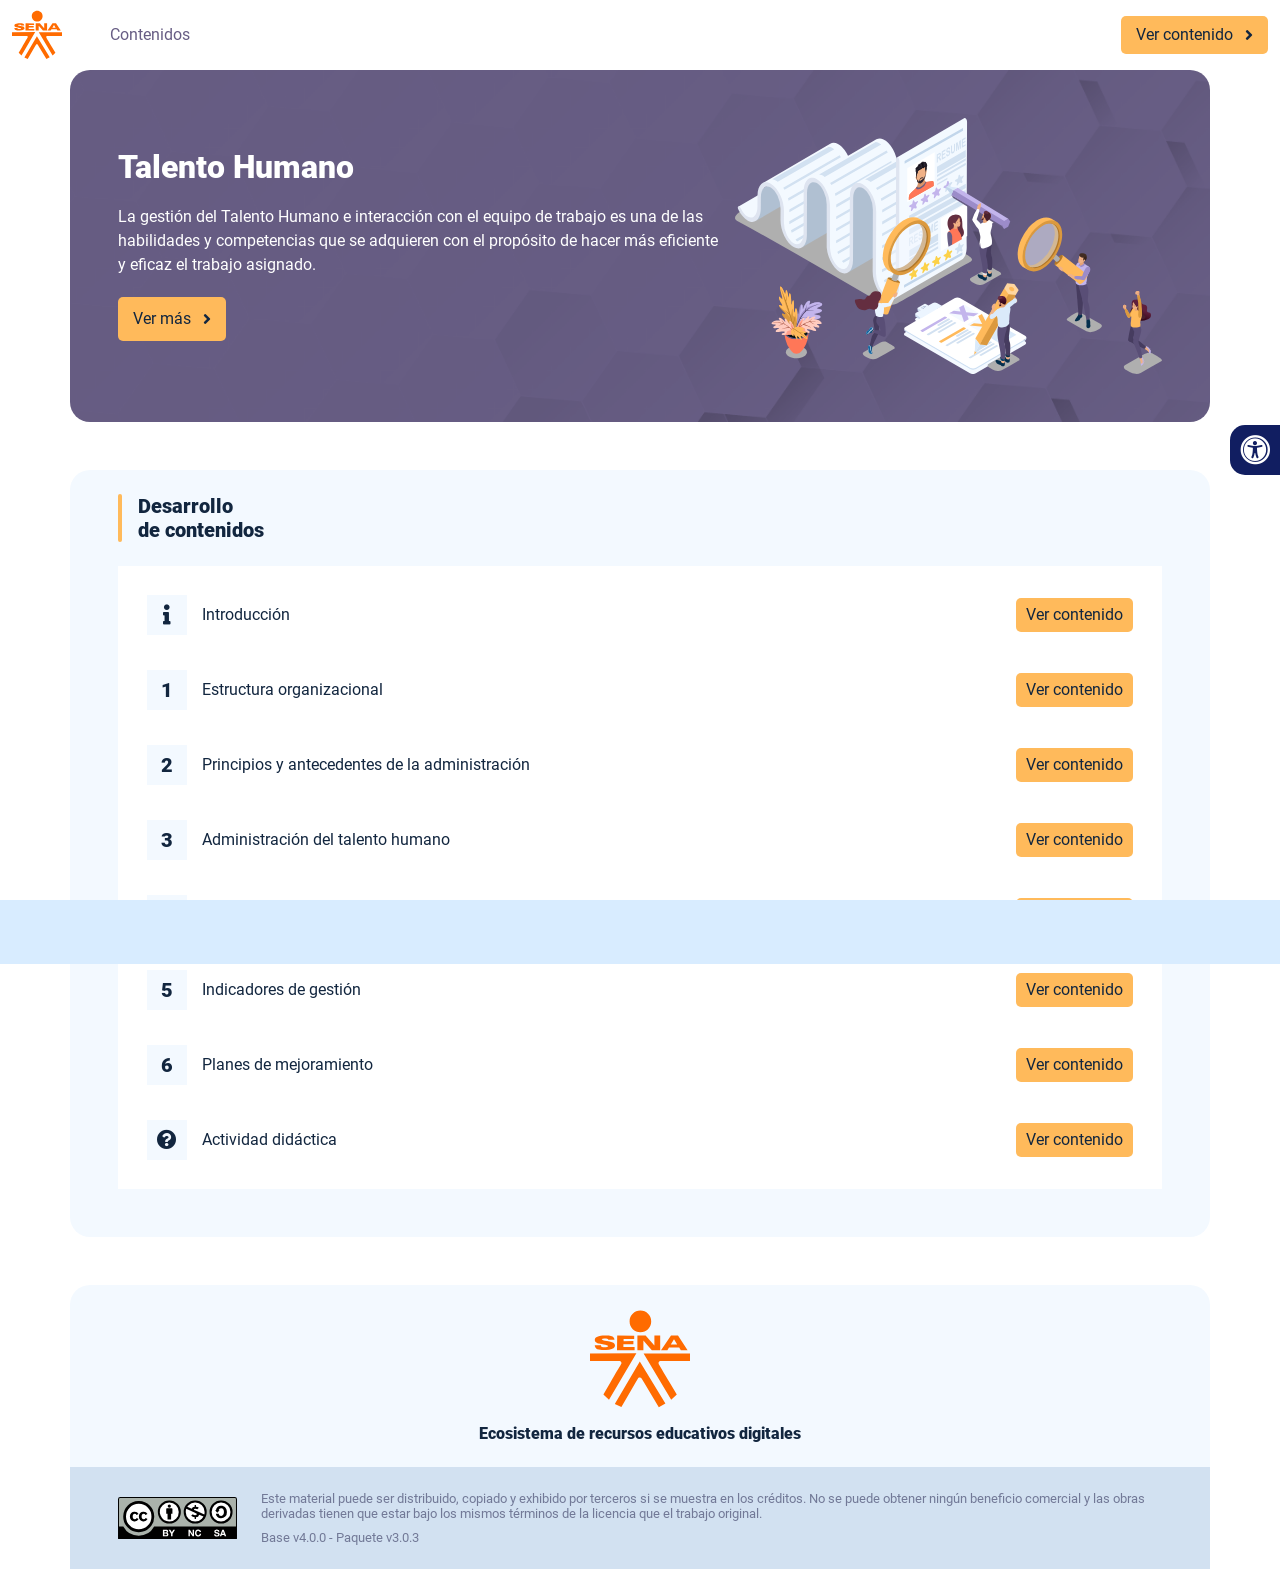
<file: index.html>
<!DOCTYPE html><html lang=""><head><meta charset="utf-8"><meta http-equiv="X-UA-Compatible" content="IE=edge"><meta name="viewport" content="width=device-width,initial-scale=1"><link rel="icon" href="favicon.ico"><title>Talento Humano</title><link href="css/chunk-04b93936.2cd5135e.css" rel="prefetch"><link href="css/chunk-16015154.d035a47c.css" rel="prefetch"><link href="css/chunk-17977988.d035a47c.css" rel="prefetch"><link href="css/chunk-3145fe0f.d035a47c.css" rel="prefetch"><link href="css/chunk-328f70dd.d035a47c.css" rel="prefetch"><link href="css/chunk-3807499c.d035a47c.css" rel="prefetch"><link href="css/chunk-3c94cd2f.1dbe8d4a.css" rel="prefetch"><link href="css/chunk-3dc647fd.d035a47c.css" rel="prefetch"><link href="css/chunk-515a8379.111eb51a.css" rel="prefetch"><link href="css/chunk-59974754.db8e9a38.css" rel="prefetch"><link href="css/chunk-766a929b.a02260d3.css" rel="prefetch"><link href="css/chunk-839300a6.b67dc245.css" rel="prefetch"><link href="css/comple.6b359691.css" rel="prefetch"><link href="css/creditos.8522b9d9.css" rel="prefetch"><link href="css/glosario.66d9a8be.css" rel="prefetch"><link href="css/intro.93817f03.css" rel="prefetch"><link href="css/referencias.b6f8ecd8.css" rel="prefetch"><link href="css/tema2.65603e98.css" rel="prefetch"><link href="css/tema6.bf020bdc.css" rel="prefetch"><link href="js/actividad.502898fe.js" rel="prefetch"><link href="js/chunk-0206bfa0.45d77c83.js" rel="prefetch"><link href="js/chunk-04b93936.073ea4c8.js" rel="prefetch"><link href="js/chunk-13a6037e.26a8dae3.js" rel="prefetch"><link href="js/chunk-16015154.8f5bb7aa.js" rel="prefetch"><link href="js/chunk-17977988.2d460c2e.js" rel="prefetch"><link href="js/chunk-2c06842c.d844c587.js" rel="prefetch"><link href="js/chunk-2d208d90.7dd288bd.js" rel="prefetch"><link href="js/chunk-2d21d0e2.a0e58d3e.js" rel="prefetch"><link href="js/chunk-2d22c123.204a5813.js" rel="prefetch"><link href="js/chunk-2e80bb9a.97707fc3.js" rel="prefetch"><link href="js/chunk-3145fe0f.53d91b11.js" rel="prefetch"><link href="js/chunk-328f70dd.44e71afc.js" rel="prefetch"><link href="js/chunk-3807499c.50a5e444.js" rel="prefetch"><link href="js/chunk-3c94cd2f.aa1cd330.js" rel="prefetch"><link href="js/chunk-3dc647fd.6fe9c741.js" rel="prefetch"><link href="js/chunk-4cdd78c0.5b93f5ce.js" rel="prefetch"><link href="js/chunk-515a8379.0a03142c.js" rel="prefetch"><link href="js/chunk-53ccb27e.b724415b.js" rel="prefetch"><link href="js/chunk-59974754.8f535e63.js" rel="prefetch"><link href="js/chunk-766a929b.01aafb0e.js" rel="prefetch"><link href="js/chunk-839300a6.21faf5ea.js" rel="prefetch"><link href="js/chunk-c796899c.6bc9b913.js" rel="prefetch"><link href="js/comple.c67cca37.js" rel="prefetch"><link href="js/creditos.0f490281.js" rel="prefetch"><link href="js/glosario.94de8a3e.js" rel="prefetch"><link href="js/intro.58e7d0bb.js" rel="prefetch"><link href="js/referencias.87aad744.js" rel="prefetch"><link href="js/tema1.bc603b5c.js" rel="prefetch"><link href="js/tema2.c19d771f.js" rel="prefetch"><link href="js/tema3.8ae592d7.js" rel="prefetch"><link href="js/tema4.dafd5c24.js" rel="prefetch"><link href="js/tema5.ed3b9215.js" rel="prefetch"><link href="js/tema6.0b6c7964.js" rel="prefetch"><link href="css/app.de6fed54.css" rel="preload" as="style"><link href="css/chunk-vendors.4d2a36a0.css" rel="preload" as="style"><link href="js/app.b8067ed7.js" rel="preload" as="script"><link href="js/chunk-vendors.3e8ecf60.js" rel="preload" as="script"><link href="css/chunk-vendors.4d2a36a0.css" rel="stylesheet"><link href="css/app.de6fed54.css" rel="stylesheet"></head><body><noscript><strong>We're sorry but Talento Humano doesn't work properly without JavaScript enabled. Please enable it to continue.</strong></noscript><div id="app"></div><script src="js/chunk-vendors.3e8ecf60.js"></script><script src="js/app.b8067ed7.js"></script></body></html>
</file>
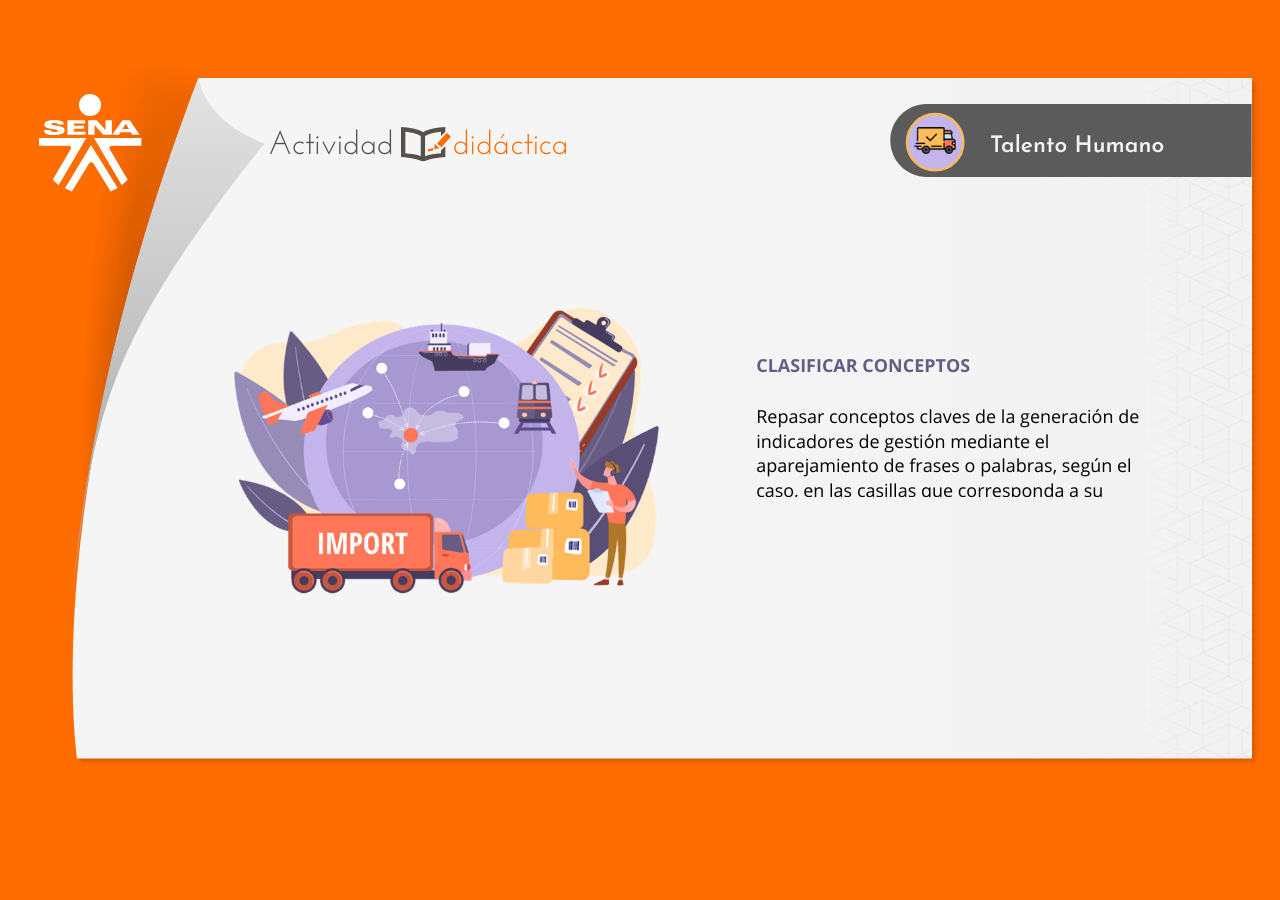
<file: actividades/actividad.html>
<!DOCTYPE html>
<html lang="es">
<head>
  <meta charset="utf-8">
  <!-- Creado con Storyline 360 - http://www.articulate.com  -->
  <!-- version: 3.53.25436.0 -->
  <title>SENA - Actividad did&#225;ctica</title>
  <meta http-equiv="x-ua-compatible" content="IE=edge" />
  <meta name="viewport" content="width=device-width, initial-scale=1.0, user-scalable=no, shrink-to-fit=no, minimal-ui" />
  <meta name="apple-mobile-web-app-capable" content="yes" />
  <style>
    html, body { height: 100%; padding: 0; margin: 0 }
    #app { height: 100%; width: 100%; }
  </style>
  
  <script>window.THREE = { };</script>
</head>
<body style="background: #FF6C00" class="cs-HTML theme-classic">
  <!-- 360 -->
  <script>!function(e){function n(e,i){return e.test(i)}function i(e){var i=e||navigator.userAgent,o=i.split("[FBAN");if(void 0!==o[1]&&(i=o[0]),this.apple={phone:n(t,i),ipod:n(d,i),tablet:!n(t,i)&&n(s,i),device:n(t,i)||n(d,i)||n(s,i)},this.amazon={phone:n(h,i),tablet:!n(h,i)&&n(a,i),device:n(h,i)||n(a,i)},this.android={phone:n(h,i)||n(b,i),tablet:!n(h,i)&&!n(b,i)&&(n(a,i)||n(r,i)),device:n(h,i)||n(a,i)||n(b,i)||n(r,i)},this.windows={phone:n(l,i),tablet:n(p,i),device:n(l,i)||n(p,i)},this.other={blackberry:n(f,i),blackberry10:n(u,i),opera:n(c,i),firefox:n(A,i),chrome:n(w,i),device:n(f,i)||n(u,i)||n(c,i)||n(A,i)||n(w,i)},this.seven_inch=n(v,i),this.any=this.apple.device||this.android.device||this.windows.device||this.other.device||this.seven_inch,this.phone=this.apple.phone||this.android.phone||this.windows.phone,this.tablet=this.apple.tablet||this.android.tablet||this.windows.tablet,"undefined"==typeof window)return this}function o(){var e=new i;return e.Class=i,e}var t=/iPhone/i,d=/iPod/i,s=/iPad/i,b=/(?=.*\bAndroid\b)(?=.*\bMobile\b)/i,r=/Android/i,h=/(?=.*\bAndroid\b)(?=.*\bSD4930UR\b)/i,a=/(?=.*\bAndroid\b)(?=.*\b(?:KFOT|KFTT|KFJWI|KFJWA|KFSOWI|KFTHWI|KFTHWA|KFAPWI|KFAPWA|KFARWI|KFASWI|KFSAWI|KFSAWA)\b)/i,l=/IEMobile/i,p=/(?=.*\bWindows\b)(?=.*\bARM\b)/i,f=/BlackBerry/i,u=/BB10/i,c=/Opera Mini/i,w=/(CriOS|Chrome)(?=.*\bMobile\b)/i,A=/(?=.*\bFirefox\b)(?=.*\bMobile\b)/i,v=new RegExp("(?:Nexus 7|BNTV250|Kindle Fire|Silk|GT-P1000)","i");"undefined"!=typeof module&&module.exports&&"undefined"==typeof window?module.exports=i:"undefined"!=typeof module&&module.exports&&"undefined"!=typeof window?module.exports=o():"function"==typeof define&&define.amd?define("isMobile",[],e.isMobile=o()):e.isMobile=o()}(this);
    window.isMobile.apple.tablet = window.isMobile.apple.tablet ||
      (navigator.platform === 'MacIntel' && navigator.maxTouchPoints > 1);
    window.isMobile.apple.device = window.isMobile.apple.device || window.isMobile.apple.tablet;
    window.isMobile.tablet = window.isMobile.tablet || window.isMobile.apple.tablet;
    window.isMobile.any = window.isMobile.any || window.isMobile.apple.tablet;
  </script>

  <div id="focus-sink" tabIndex="-1"></div>

  <div id="preso"></div>
  <script>
    window.DS = {};
    window.globals = {
      DATA_PATH_BASE: '',
      HAS_FRAME: true,
      HAS_SLIDE: true,

      lmsPresent: false,
      tinCanPresent: false,
      cmi5Present: false,
      aoSupport: false,
      scale: 'show all',
      captureRc: false,
      browserSize: 'optimal',
      bgColor: '#FF6C00',
      features: 'MultipleQuizTracking',
      themeName: 'classic',
      preloaderColor: '#FFFFFF',
      suppressAnalytics: false,
      productChannel: 'stable',
      publishSource: 'storyline',
      aid: 'aid|339d165a-83f3-4019-8c9a-89a78d960021',
      cid: '28583f83-1ed9-4bf5-aa18-79efb63ef874',
      playerVersion: '3.53.25436.0',
      maxIosVideoElements: 5,

      
      parseParams: function(qs) {
        if (window.globals.parsedParams != null) {
          return window.globals.parsedParams;
        }
        qs = (qs || window.location.search.substr(1)).split('+').join(' ');
        var params = {},
            tokens,
            re = /[?&]?([^=]+)=([^&]*)/g;

        while (tokens = re.exec(qs)) {
          params[decodeURIComponent(tokens[1]).trim()] =
            decodeURIComponent(tokens[2]).trim();
        }
        window.globals.parsedParams = params;
        return params;
      }

    };

    (function() {

      var classTypes = [ 'desktop', 'mobile', 'phone', 'tablet' ];

      var addDeviceClasses = function(prefix, testObj) {
        var curr, i;
        for (i = 0; i < classTypes.length; i++) {
          curr = classTypes[i];
          if (testObj[curr]) {
            document.body.classList.add(prefix + curr);
          }
        }
      };

      var params = window.globals.parseParams(),
          isDevicePreview = params.devicepreview === '1',
          isPhoneOverride = params.deviceType === 'phone' || (isDevicePreview && params.phone == '1'),
          isTabletOverride = (params.deviceType === 'tablet' || isDevicePreview) && !isPhoneOverride,
          isMobileOverride = isPhoneOverride || isTabletOverride;

      var deviceView = {
        desktop: !window.isMobile.any && !isMobileOverride,
        mobile: window.isMobile.any || isMobileOverride,
        phone: isPhoneOverride || (window.isMobile.phone && !isTabletOverride),
        tablet: isTabletOverride || window.isMobile.tablet
      };

      window.globals.deviceView = deviceView;
      window.isMobile.desktop = !window.isMobile.any;
      window.isMobile.mobile = window.isMobile.any;

      addDeviceClasses('view-', deviceView);

    })();
  </script>
  
  <script src='story_content/user.js' type=text/javascript></script>
  <div class="slide-loader"></div>

  <script type="text/javascript">
    if (window.globals.deviceView.isMobile) { var doc = document, loader = doc.body.querySelector('.slide-loader'); [ 1, 2, 3 ].forEach(function(n) { var d = doc.createElement('div'); d.style.backgroundColor = window.globals.preloaderColor; d.classList.add('mobile-loader-dot'); d.classList.add('dot' + n); loader.appendChild(d); }); }
  </script>

  <div class="mobile-load-title-overlay" style="display: none">
    <div class="mobile-load-title">SENA - Actividad did&#225;ctica</div>
  </div>

  <div class="mobile-chrome-warning"></div>

  <script>
    
    if (window.autoSpider && window.vInterfaceObject) {
      document.querySelector('.mobile-load-title-overlay').style.display = 'none';
    }
  </script>

  

  <link rel="stylesheet" href="html5/data/css/output.min.css" data-noprefix />
</body>
<script src="html5/lib/scripts/bootstrapper.min.js"></script>
</html>
</file>
<file: css/chunk-04b93936.2cd5135e.css>
.separador-container[data-v-57d89f08]{padding:45px 0}.separador[data-v-57d89f08]{height:20px;overflow:hidden;position:relative}.separador[data-v-57d89f08]:after{content:"";position:absolute;top:0;left:50%;display:block;background-color:#ccc;width:40%;height:15px;filter:blur(5px);transform:translate(-50%,-50%);border-radius:50%}
</file>
<file: css/chunk-16015154.d035a47c.css>
.horizontal-scroll__wrapper[data-v-697fa289]{overflow:hidden}.horizontal-scroll[data-v-697fa289]{display:flex;width:100%;transition:transform .5s ease-in-out;align-items:center}.horizontal-scroll--item-fw[data-v-697fa289]>div{flex-grow:0;flex-shrink:0;width:100%;margin:0!important}
</file>
<file: css/chunk-17977988.d035a47c.css>
.horizontal-scroll__wrapper[data-v-697fa289]{overflow:hidden}.horizontal-scroll[data-v-697fa289]{display:flex;width:100%;transition:transform .5s ease-in-out;align-items:center}.horizontal-scroll--item-fw[data-v-697fa289]>div{flex-grow:0;flex-shrink:0;width:100%;margin:0!important}
</file>
<file: css/chunk-3145fe0f.d035a47c.css>
.horizontal-scroll__wrapper[data-v-697fa289]{overflow:hidden}.horizontal-scroll[data-v-697fa289]{display:flex;width:100%;transition:transform .5s ease-in-out;align-items:center}.horizontal-scroll--item-fw[data-v-697fa289]>div{flex-grow:0;flex-shrink:0;width:100%;margin:0!important}
</file>
<file: css/chunk-328f70dd.d035a47c.css>
.horizontal-scroll__wrapper[data-v-697fa289]{overflow:hidden}.horizontal-scroll[data-v-697fa289]{display:flex;width:100%;transition:transform .5s ease-in-out;align-items:center}.horizontal-scroll--item-fw[data-v-697fa289]>div{flex-grow:0;flex-shrink:0;width:100%;margin:0!important}
</file>
<file: css/chunk-3807499c.d035a47c.css>
.horizontal-scroll__wrapper[data-v-697fa289]{overflow:hidden}.horizontal-scroll[data-v-697fa289]{display:flex;width:100%;transition:transform .5s ease-in-out;align-items:center}.horizontal-scroll--item-fw[data-v-697fa289]>div{flex-grow:0;flex-shrink:0;width:100%;margin:0!important}
</file>
<file: css/chunk-3c94cd2f.1dbe8d4a.css>
.header[data-v-ac5b7bd6]{position:sticky;top:0;padding-top:10px;padding-bottom:10px;background-color:#fff;z-index:10010;line-height:1.1em}.header__logo[data-v-ac5b7bd6]{width:50px}@media (max-width:576px){.header__componente-formativo[data-v-ac5b7bd6]{font-size:.8em}}.header__menu[data-v-ac5b7bd6]{cursor:pointer}.header__menu span[data-v-ac5b7bd6]{font-size:.7em;display:block;line-height:1em;text-align:center;color:#111e61}.header__menu__btn[data-v-ac5b7bd6]{width:30px;height:30px;position:relative;margin-bottom:4px}.header__menu__btn .line-1[data-v-ac5b7bd6],.header__menu__btn .line-2[data-v-ac5b7bd6],.header__menu__btn .line-3[data-v-ac5b7bd6]{height:4px;width:30px;background-color:#111e61;transform-origin:center center;position:absolute;left:0;border-radius:2px}.header__menu__btn .line-1[data-v-ac5b7bd6]{top:4px;-webkit-animation:line-1-inactive-data-v-ac5b7bd6 .5s ease-in-out forwards;animation:line-1-inactive-data-v-ac5b7bd6 .5s ease-in-out forwards}.header__menu__btn .line-2[data-v-ac5b7bd6]{top:13px;-webkit-animation:line-2-inactive-data-v-ac5b7bd6 .5s ease-in-out forwards;animation:line-2-inactive-data-v-ac5b7bd6 .5s ease-in-out forwards}.header__menu__btn .line-3[data-v-ac5b7bd6]{top:22px;-webkit-animation:line-3-inactive-data-v-ac5b7bd6 .5s ease-in-out forwards;animation:line-3-inactive-data-v-ac5b7bd6 .5s ease-in-out forwards}.header__menu__btn[data-v-ac5b7bd6]:hover{cursor:pointer}.header__menu__btn--open .line-1[data-v-ac5b7bd6]{-webkit-animation:line-1-active-data-v-ac5b7bd6 .5s ease-in-out forwards;animation:line-1-active-data-v-ac5b7bd6 .5s ease-in-out forwards}.header__menu__btn--open .line-2[data-v-ac5b7bd6]{-webkit-animation:line-2-active-data-v-ac5b7bd6 .5s ease-in-out forwards;animation:line-2-active-data-v-ac5b7bd6 .5s ease-in-out forwards}.header__menu__btn--open .line-3[data-v-ac5b7bd6]{-webkit-animation:line-3-active-data-v-ac5b7bd6 .5s ease-in-out forwards;animation:line-3-active-data-v-ac5b7bd6 .5s ease-in-out forwards}@-webkit-keyframes line-1-active-data-v-ac5b7bd6{0%{transform:translate(0) rotate(0)}50%{transform:translateY(9px) rotate(0)}to{transform:translateY(9px) rotate(45deg)}}@keyframes line-1-active-data-v-ac5b7bd6{0%{transform:translate(0) rotate(0)}50%{transform:translateY(9px) rotate(0)}to{transform:translateY(9px) rotate(45deg)}}@-webkit-keyframes line-2-active-data-v-ac5b7bd6{0%{transform:scale(1)}to{transform:scale(0)}}@keyframes line-2-active-data-v-ac5b7bd6{0%{transform:scale(1)}to{transform:scale(0)}}@-webkit-keyframes line-3-active-data-v-ac5b7bd6{0%{transform:translate(0) rotate(0)}50%{transform:translateY(-9px) rotate(0)}to{transform:translateY(-9px) rotate(-45deg)}}@keyframes line-3-active-data-v-ac5b7bd6{0%{transform:translate(0) rotate(0)}50%{transform:translateY(-9px) rotate(0)}to{transform:translateY(-9px) rotate(-45deg)}}@-webkit-keyframes line-1-inactive-data-v-ac5b7bd6{0%{transform:translateY(9px) rotate(45deg)}50%{transform:translateY(9px) rotate(0)}to{transform:translate(0) rotate(0)}}@keyframes line-1-inactive-data-v-ac5b7bd6{0%{transform:translateY(9px) rotate(45deg)}50%{transform:translateY(9px) rotate(0)}to{transform:translate(0) rotate(0)}}@-webkit-keyframes line-2-inactive-data-v-ac5b7bd6{0%{transform:scale(0)}to{transform:scale(1)}}@keyframes line-2-inactive-data-v-ac5b7bd6{0%{transform:scale(0)}to{transform:scale(1)}}@-webkit-keyframes line-3-inactive-data-v-ac5b7bd6{0%{transform:translateY(-9px) rotate(-45deg)}50%{transform:translateY(-9px) rotate(0)}to{transform:translate(0) rotate(0)}}@keyframes line-3-inactive-data-v-ac5b7bd6{0%{transform:translateY(-9px) rotate(-45deg)}50%{transform:translateY(-9px) rotate(0)}to{transform:translate(0) rotate(0)}}
</file>
<file: css/chunk-3dc647fd.d035a47c.css>
.horizontal-scroll__wrapper[data-v-697fa289]{overflow:hidden}.horizontal-scroll[data-v-697fa289]{display:flex;width:100%;transition:transform .5s ease-in-out;align-items:center}.horizontal-scroll--item-fw[data-v-697fa289]>div{flex-grow:0;flex-shrink:0;width:100%;margin:0!important}
</file>
<file: css/chunk-515a8379.111eb51a.css>
.banner-interno{position:relative}.banner-interno__fondo{position:absolute;top:0;bottom:-50px;left:0;right:0;background-color:#675d84;background-size:cover;background-position:50%}.banner-interno__titulo{display:flex;align-items:center}.banner-interno__titulo__icono{display:block;width:32px;height:32px;border-radius:50%;background-color:#fff;position:relative}.banner-interno__titulo__icono i{color:#675d84;position:absolute;left:50%;top:50%;transform:translate(-50%,-50%)}.banner-interno__titulo h1,.banner-interno__titulo h2,.banner-interno__titulo h3,.banner-interno__titulo h4,.banner-interno__titulo h5,.banner-interno__titulo h6{color:#fff;line-height:1.1em}
</file>
<file: css/chunk-59974754.db8e9a38.css>
.aside-menu{position:sticky;top:70px;flex:0 0 0;width:0;min-height:calc(100vh - 70px);max-height:calc(100vh - 70px);background-color:#f3f9ff;transition:flex .5s ease-in-out,width .5s ease-in-out;overflow-x:hidden;z-index:100001}.aside-menu a{color:#111e61}.aside-menu--open{flex:0 0 300px;width:300px}.aside-menu__content{width:300px;display:flex;flex-direction:column;justify-content:space-between;min-height:calc(100vh - 70px);max-height:calc(100vh - 70px);border-right:1px solid #d8ecff}@media (max-height:800px){.aside-menu__content{min-height:800px;max-height:800px;overflow-y:auto}}.aside-menu__header{padding:10px;text-align:center;background-color:#d8ecff}.aside-menu__header h4{margin:0}.aside-menu__menu{overflow-y:auto;flex-grow:1;list-style:none;padding-left:0;margin-bottom:0}.aside-menu__menu__item--active .aside-menu__menu__item__lnk,.aside-menu__menu__item--active .aside-menu__sec-menu__item__lnk{background-color:#d8ecff;font-weight:700}.aside-menu__menu__item--sub-menu:hover,.aside-menu__menu__item:hover,.aside-menu__sec-menu__item:hover{background-color:#d8ecff}.aside-menu__menu__item--sub-menu{padding-left:10px}.aside-menu__menu__item--sub-menu--active .aside-menu__menu__item__lnk,.aside-menu__menu__item--sub-menu--active .aside-menu__sec-menu__item__lnk{background-color:#d8ecff;font-weight:700;position:relative}.aside-menu__menu__item--sub-menu--active .aside-menu__menu__item__lnk:before,.aside-menu__menu__item--sub-menu--active .aside-menu__sec-menu__item__lnk:before{content:"";display:block;position:absolute;left:0;bottom:0;top:0;width:4px;border-radius:2px;background-color:#ffba5b}.aside-menu__menu__item__lnk,.aside-menu__sec-menu__item__lnk{display:flex;align-items:center;padding:10px 15px;line-height:1.1em}.aside-menu__menu__item__lnk i,.aside-menu__menu__item__lnk span,.aside-menu__sec-menu__item__lnk i,.aside-menu__sec-menu__item__lnk span{margin-right:10px}.aside-menu__menu__item__lnk i:last-child,.aside-menu__menu__item__lnk span:last-child,.aside-menu__sec-menu__item__lnk i:last-child,.aside-menu__sec-menu__item__lnk span:last-child{margin-right:0}.aside-menu__sec-menu{background-color:#d8ecff;padding:10px 0;flex-shrink:0;margin-bottom:0}.aside-menu__sec-menu__item{padding:10px 15px}.aside-menu__sec-menu__item__lnk{padding:0;border-radius:1em}.aside-menu__sec-menu__item__lnk i{display:block;width:2em;height:2em;padding:.5em 0;text-align:center;background-color:#fff;border-radius:50%}.aside-menu__sec-menu__item__lnk:hover{background-color:#fff}@media (max-width:992px){.aside-menu{position:fixed;top:70px}}@media (max-width:576px){.aside-menu__sec-menu{padding-bottom:110px}}
</file>
<file: css/chunk-766a929b.a02260d3.css>
.barra-avance{display:flex;align-items:center;justify-content:space-between;position:fixed;bottom:0;left:0;width:100%;padding:10px;background-color:#d8ecff;transition:transform .5s ease-in-out;z-index:100000}.barra-avance__barra{margin:0 20px;flex:1;position:relative;max-width:800px}.barra-avance__barra--amarilla,.barra-avance__barra--blanca{height:4px}.barra-avance__barra--amarilla:after,.barra-avance__barra--amarilla:before,.barra-avance__barra--blanca:after,.barra-avance__barra--blanca:before{content:"";display:block;width:10px;height:10px;border-radius:50%;position:absolute;top:50%}.barra-avance__barra--amarilla:before,.barra-avance__barra--blanca:before{left:0;transform:translate(-50%,-50%)}.barra-avance__barra--amarilla:after,.barra-avance__barra--blanca:after{right:0;transform:translate(50%,-50%)}.barra-avance__barra--blanca,.barra-avance__barra--blanca:after,.barra-avance__barra--blanca:before{background-color:#fff}.barra-avance__barra--amarilla{position:absolute;width:100%;top:0;background-color:#c3b5ec}.barra-avance__barra--amarilla:after,.barra-avance__barra--amarilla:before{background-color:#c3b5ec}.barra-avance__boton--regresar{background-color:#b0c0d2}.barra-avance__boton--regresar span{color:#111e61!important}.barra-avance__boton--disable{opacity:0;pointer-events:none}.barra-avance--open{transform:translateY(0)}.barra-avance--close{transform:translateY(100%)}
</file>
<file: css/chunk-839300a6.b67dc245.css>
.accesibilidad[data-v-e1c081da]{position:fixed;right:0;top:50vh;height:50px;background-color:#111e61;border-top-left-radius:15px;border-bottom-left-radius:15px;transform:translateY(-50%) translateX(100%) translateX(-50px);overflow:hidden;transition:transform .3s ease-in-out,height .3s ease-in-out}.accesibilidad[data-v-e1c081da]:hover{transform:translateY(-50%) translateX(0);height:12.75rem}.accesibilidad [data-v-e1c081da]{color:#fff}.accesibilidad__menu__content .accesibilidad__menu__item[data-v-e1c081da]{cursor:pointer}.accesibilidad__menu__content .accesibilidad__menu__item[data-v-e1c081da]:hover{background-color:#273685}.accesibilidad__menu__content .accesibilidad__menu__item[data-v-e1c081da]:last-child{border:none}.accesibilidad__menu__item[data-v-e1c081da]{display:flex;align-items:center;padding:10px;border-bottom:1px solid #273685;line-height:1em;-webkit-user-select:none;-moz-user-select:none;-ms-user-select:none;user-select:none}.accesibilidad__menu i[data-v-e1c081da]{font-size:30px;font-style:normal;margin-right:10px;line-height:1em}.accesibilidad__menu img[data-v-e1c081da]{width:30px;margin-right:10px}
</file>
<file: css/comple.6b359691.css>
.banner-interno{position:relative}.banner-interno__fondo{position:absolute;top:0;bottom:-50px;left:0;right:0;background-color:#675d84;background-size:cover;background-position:50%}.banner-interno__titulo{display:flex;align-items:center}.banner-interno__titulo__icono{display:block;width:32px;height:32px;border-radius:50%;background-color:#fff;position:relative}.banner-interno__titulo__icono i{color:#675d84;position:absolute;left:50%;top:50%;transform:translate(-50%,-50%)}.banner-interno__titulo h1,.banner-interno__titulo h2,.banner-interno__titulo h3,.banner-interno__titulo h4,.banner-interno__titulo h5,.banner-interno__titulo h6{color:#fff;line-height:1.1em}.complementario__btn a{font-size:1.5em;line-height:1em}table{width:calc(100% - 1px);min-width:800px}table thead{background-color:#d8ecff}table thead th{border-color:#d8ecff}table td,table th{padding:25px 20px;text-align:center}table td:first-child,table th:first-child{text-align:left}
</file>
<file: css/creditos.8522b9d9.css>
.banner-interno{position:relative}.banner-interno__fondo{position:absolute;top:0;bottom:-50px;left:0;right:0;background-color:#675d84;background-size:cover;background-position:50%}.banner-interno__titulo{display:flex;align-items:center}.banner-interno__titulo__icono{display:block;width:32px;height:32px;border-radius:50%;background-color:#fff;position:relative}.banner-interno__titulo__icono i{color:#675d84;position:absolute;left:50%;top:50%;transform:translate(-50%,-50%)}.banner-interno__titulo h1,.banner-interno__titulo h2,.banner-interno__titulo h3,.banner-interno__titulo h4,.banner-interno__titulo h5,.banner-interno__titulo h6{color:#fff;line-height:1.1em}.creditos-vista .tarjeta.credito{background-color:#d2e1f1}.creditos,.creditos p{color:#727997}.creditos p{line-height:1.3em;margin-bottom:0}.creditos__titulo{font-weight:700;background-color:#d2e1f1;padding:5px 10px;border-top-radius:5px;border-top-left-radius:5px;border-top-right-radius:5px}.creditos table td,.creditos table th{border-color:#d2e1f1}
</file>
<file: css/glosario.66d9a8be.css>
.banner-interno{position:relative}.banner-interno__fondo{position:absolute;top:0;bottom:-50px;left:0;right:0;background-color:#675d84;background-size:cover;background-position:50%}.banner-interno__titulo{display:flex;align-items:center}.banner-interno__titulo__icono{display:block;width:32px;height:32px;border-radius:50%;background-color:#fff;position:relative}.banner-interno__titulo__icono i{color:#675d84;position:absolute;left:50%;top:50%;transform:translate(-50%,-50%)}.banner-interno__titulo h1,.banner-interno__titulo h2,.banner-interno__titulo h3,.banner-interno__titulo h4,.banner-interno__titulo h5,.banner-interno__titulo h6{color:#fff;line-height:1.1em}.glosario__letra-item{display:flex}.glosario__letra-item__texto{padding-top:5px}.glosario__letra-item__letra__icono{width:32px;height:32px;position:relative;line-height:1em;border-radius:50%;background-color:#d2e1f1}.glosario__letra-item__letra__icono span{position:absolute;left:50%;top:50%;transform:translate(-50%,-50%);font-size:1.1em;font-weight:900}
</file>
<file: css/intro.93817f03.css>
.horizontal-scroll__wrapper[data-v-697fa289]{overflow:hidden}.horizontal-scroll[data-v-697fa289]{display:flex;width:100%;transition:transform .5s ease-in-out;align-items:center}.horizontal-scroll--item-fw[data-v-697fa289]>div{flex-grow:0;flex-shrink:0;width:100%;margin:0!important}.background-img[data-v-245f7fa8]{background-image:url(../img/intro-fondo.b29ecb41.svg);background-repeat:no-repeat}@media (max-width:992px){.background-img[data-v-245f7fa8]{background-image:none}.slyder-b[data-v-245f7fa8]{border:10px solid #ffe9cb}}
</file>
<file: css/referencias.b6f8ecd8.css>
.banner-interno{position:relative}.banner-interno__fondo{position:absolute;top:0;bottom:-50px;left:0;right:0;background-color:#675d84;background-size:cover;background-position:50%}.banner-interno__titulo{display:flex;align-items:center}.banner-interno__titulo__icono{display:block;width:32px;height:32px;border-radius:50%;background-color:#fff;position:relative}.banner-interno__titulo__icono i{color:#675d84;position:absolute;left:50%;top:50%;transform:translate(-50%,-50%)}.banner-interno__titulo h1,.banner-interno__titulo h2,.banner-interno__titulo h3,.banner-interno__titulo h4,.banner-interno__titulo h5,.banner-interno__titulo h6{color:#fff;line-height:1.1em}.referencias__item:last-child hr{display:none}.referencias__item a{color:#2196f3;text-decoration:underline;overflow-wrap:break-word}
</file>
<file: css/tema2.65603e98.css>
.nav-holder[data-v-754647f4]{display:inline-block;margin:10px 5px;overflow:hidden;position:relative;width:100%;transform:translateZ(0)}.nav-holder [data-v-754647f4],.nav-holder [data-v-754647f4]:after,.nav-holder [data-v-754647f4]:before{box-sizing:border-box;transition:all .45s ease}.nav-holder[data-v-754647f4]:before{position:absolute;top:0;bottom:0;left:0;right:0;content:"";background-color:#ffba5b;z-index:888;opacity:.7;transition:all .45s ease;transform:translateY(100%)}.nav-holder[data-v-754647f4]:hover:before{transform:translateY(0);opacity:.8;bottom:50px;transition-delay:.1s}.nav-holder .text[data-v-754647f4]{position:absolute;top:0;bottom:0;left:0;right:0;z-index:999}.nav-holder img[data-v-754647f4]{-webkit-backface-visibility:hidden;backface-visibility:hidden;vertical-align:top;z-index:0}.nav-holder i[data-v-754647f4],.nav-holder p[data-v-754647f4]{opacity:0;text-align:center}.nav-holder h3[data-v-754647f4]{margin:0;opacity:1;margin-top:25%}.nav-holder:hover i[data-v-754647f4],.nav-holder:hover p[data-v-754647f4]{opacity:1;transition-delay:.2s}.nav-holder2[data-v-754647f4]{color:#fff;display:inline-block;margin:10px 5px;overflow:hidden;position:relative;transform:translateZ(0)}.nav-holder2 [data-v-754647f4],.nav-holder2 [data-v-754647f4]:after,.nav-holder2 [data-v-754647f4]:before{box-sizing:border-box;transition:all .45s ease}.nav-holder2[data-v-754647f4]:before{position:absolute;top:0;bottom:0;left:0;right:0;content:"";background-color:#f2edff;z-index:888;opacity:.8;transition:all .45s ease;transform:translateY(100%)}.nav-holder2[data-v-754647f4]:hover:before{transform:translateY(0);opacity:1;transition-delay:.1s}.nav-holder2 .text[data-v-754647f4]{position:absolute;top:80%;left:0;right:0;z-index:100;bottom:0;padding:1em;z-index:999}.nav-holder2 img[data-v-754647f4]{-webkit-backface-visibility:hidden;backface-visibility:hidden;max-width:100%;vertical-align:top;z-index:0}.nav-holder2 h4[data-v-754647f4],.nav-holder2 i[data-v-754647f4],.nav-holder2 li[data-v-754647f4],.nav-holder2 p[data-v-754647f4],.nav-holder2 ul[data-v-754647f4]{margin:0;opacity:0}.nav-holder2:hover .text[data-v-754647f4]{top:0}.nav-holder2:hover h4[data-v-754647f4],.nav-holder2:hover i[data-v-754647f4],.nav-holder2:hover li[data-v-754647f4],.nav-holder2:hover p[data-v-754647f4],.nav-holder2:hover ul[data-v-754647f4]{opacity:1;transition-delay:.2s}@media (max-width:992px){.nav-holder2[data-v-754647f4],.nav-holder3[data-v-754647f4]{height:410px}.nav-holder2 img[data-v-754647f4],.nav-holder3 img[data-v-754647f4]{height:100%;-o-object-fit:cover;object-fit:cover;-o-object-position:center center;object-position:center center}}.nav-holder3[data-v-754647f4]{color:#fff;display:inline-block;margin:10px 5px;overflow:hidden;position:relative;transform:translateZ(0)}.nav-holder2 [data-v-754647f4]:after,.nav-holder2 [data-v-754647f4]:before,.nav-holder3 [data-v-754647f4]{box-sizing:border-box;transition:all .45s ease}.nav-holder3[data-v-754647f4]:before{position:absolute;top:0;bottom:0;left:0;right:0;content:"";background-color:#ffcbbf;z-index:888;opacity:.8;transition:all .45s ease;transform:translateY(100%)}.nav-holder3[data-v-754647f4]:hover:before{transform:translateY(0);opacity:1;transition-delay:.1s}.nav-holder3 .text[data-v-754647f4]{position:absolute;top:80%;left:0;right:0;z-index:999;bottom:0;padding:1em}.nav-holder3 img[data-v-754647f4]{-webkit-backface-visibility:hidden;backface-visibility:hidden;max-width:100%;vertical-align:top;z-index:0}.nav-holder3 h4[data-v-754647f4],.nav-holder3 i[data-v-754647f4],.nav-holder3 li[data-v-754647f4],.nav-holder3 p[data-v-754647f4],.nav-holder3 ul[data-v-754647f4]{margin:0;opacity:0}.nav-holder3:hover .text[data-v-754647f4]{top:0}.nav-holder3:hover h4[data-v-754647f4],.nav-holder3:hover i[data-v-754647f4],.nav-holder3:hover li[data-v-754647f4],.nav-holder3:hover p[data-v-754647f4],.nav-holder3:hover ul[data-v-754647f4]{opacity:1;transition-delay:.2s}
</file>
<file: css/tema6.bf020bdc.css>
.nav-holder[data-v-69a8f25d]{color:#fff;display:inline-block;margin:10px 5px;overflow:hidden;position:relative;transform:translateZ(0)}.nav-holder [data-v-69a8f25d],.nav-holder [data-v-69a8f25d]:after,.nav-holder [data-v-69a8f25d]:before{box-sizing:border-box;transition:all .45s ease}.nav-holder[data-v-69a8f25d]:before{position:absolute;top:0;bottom:0;left:0;right:0;content:"";background-color:#ff7758;opacity:.7;z-index:888;transition:all .45s ease;border-top-left-radius:16px;border-top-right-radius:16px;transform:translateY(80%)}.nav-holder[data-v-69a8f25d]:hover:before{transform:translateY(0);opacity:.9;transition-delay:.1s}.nav-holder .text[data-v-69a8f25d]{position:absolute;top:80%;left:0;right:0;z-index:999;bottom:0;padding:1em}.nav-holder img[data-v-69a8f25d]{-webkit-backface-visibility:hidden;backface-visibility:hidden;max-width:100%;vertical-align:top;z-index:0}.nav-holder p[data-v-69a8f25d]{margin:0;opacity:0}.nav-holder .h4[data-v-69a8f25d]{margin:0;opacity:1}.nav-holder:hover .text[data-v-69a8f25d]{top:8%}.nav-holder:hover h4[data-v-69a8f25d],.nav-holder:hover p[data-v-69a8f25d]{opacity:1;transition-delay:.2s}.nav-holder a[data-v-69a8f25d]{position:absolute;top:0;bottom:0;left:0;right:0;z-index:1}
</file>
<file: css/app.de6fed54.css>
*,:after,:before{box-sizing:inherit}html{height:100%;line-height:1.15;box-sizing:border-box;-webkit-font-smoothing:antialiased;-moz-osx-font-smoothing:grayscale;-webkit-text-size-adjust:100%;-ms-text-size-adjust:100%;text-rendering:optimizeLegibility}a,abbr,acronym,address,applet,article,aside,audio,b,big,blockquote,body,canvas,caption,center,cite,code,dd,del,details,dfn,div,dl,dt,em,embed,fieldset,figcaption,figure,footer,form,h1,h2,h3,h4,h5,h6,header,hgroup,html,i,iframe,img,ins,kbd,label,legend,li,mark,menu,nav,object,ol,output,p,pre,q,ruby,s,samp,section,small,span,strike,strong,sub,summary,sup,table,tbody,td,tfoot,th,thead,time,tr,tt,u,ul,var,video{margin:0;padding:0;border:0;outline:0;background:transparent;vertical-align:baseline}article,aside,details,figcaption,figure,footer,header,main,menu,nav,section,summary{display:block}[hidden],template{display:none}hr{box-sizing:content-box;height:0;border-bottom:1px solid #e8e8e8;border-left:0;border-right:0;border-top:0;margin:1.5em 0;overflow:visible}[hidden]{display:none}a{font-family:Roboto,sans-serif;font-size:1em;font-weight:400;text-decoration:none;color:#675d84;background-color:transparent;transition:all .15s ease-in-out;-webkit-text-decoration-skip:objects}a:active,a:hover{outline-width:0}a:active,a:focus,a:hover{color:#2d2839}[type=button],[type=reset],[type=submit],button{-webkit-appearance:none;-moz-appearance:none;appearance:none;cursor:pointer;display:inline-block;vertical-align:middle;border:0;border-radius:5px;color:#12263f;background-color:#ffba5b;font-family:Roboto,sans-serif;font-weight:400;font-size:1em;-webkit-font-smoothing:antialiased;line-height:1em;white-space:nowrap;text-decoration:none;text-transform:none;padding:.75em 1.5em;margin:0;-webkit-user-select:none;-moz-user-select:none;-ms-user-select:none;user-select:none;overflow:visible;transition:background-color .15s ease-in-out}[type=button]:focus,[type=button]:hover,[type=reset]:focus,[type=reset]:hover,[type=submit]:focus,[type=submit]:hover,button:focus,button:hover{background-color:#ffba5b;color:#12263f}[type=button]:disabled,[type=reset]:disabled,[type=submit]:disabled,button:disabled{cursor:not-allowed;opacity:.5}[type=button]:disabled:hover,[type=reset]:disabled:hover,[type=submit]:disabled:hover,button:disabled:hover{background-color:#ffba5b}input,select,textarea{margin:0;display:block;font-family:Roboto,sans-serif;font-size:16px}input{overflow:visible}[type=color],[type=date],[type=datetime-local],[type=datetime],[type=email],[type=month],[type=number],[type=password],[type=search],[type=tel],[type=text],[type=time],[type=url],[type=week],input:not([type]),select,select[multiple],textarea{background-color:#fff;border:1px solid #e8e8e8;border-radius:5px;box-shadow:inset 0 1px 3px rgba(0,0,0,.06);box-sizing:inherit;margin-bottom:.75em;padding:.5em;transition:border-color .15s ease-in-out;width:100%}[type=color]:hover,[type=date]:hover,[type=datetime-local]:hover,[type=datetime]:hover,[type=email]:hover,[type=month]:hover,[type=number]:hover,[type=password]:hover,[type=search]:hover,[type=tel]:hover,[type=text]:hover,[type=time]:hover,[type=url]:hover,[type=week]:hover,input:not([type]):hover,select:hover,select[multiple]:hover,textarea:hover{border-color:shade(#e8e8e8,20%)}[type=color]:focus,[type=date]:focus,[type=datetime-local]:focus,[type=datetime]:focus,[type=email]:focus,[type=month]:focus,[type=number]:focus,[type=password]:focus,[type=search]:focus,[type=tel]:focus,[type=text]:focus,[type=time]:focus,[type=url]:focus,[type=week]:focus,input:not([type]):focus,select:focus,select[multiple]:focus,textarea:focus{border-color:#ffba5b;box-shadow:inset 0 1px 3px rgba(0,0,0,.06),0 0 5px rgba(91,82,117,.7);outline:none}[type=color]:disabled,[type=date]:disabled,[type=datetime-local]:disabled,[type=datetime]:disabled,[type=email]:disabled,[type=month]:disabled,[type=number]:disabled,[type=password]:disabled,[type=search]:disabled,[type=tel]:disabled,[type=text]:disabled,[type=time]:disabled,[type=url]:disabled,[type=week]:disabled,input:not([type]):disabled,select:disabled,select[multiple]:disabled,textarea:disabled{background-color:shade(#fff,5%);cursor:not-allowed}[type=color]:disabled:hover,[type=date]:disabled:hover,[type=datetime-local]:disabled:hover,[type=datetime]:disabled:hover,[type=email]:disabled:hover,[type=month]:disabled:hover,[type=number]:disabled:hover,[type=password]:disabled:hover,[type=search]:disabled:hover,[type=tel]:disabled:hover,[type=text]:disabled:hover,[type=time]:disabled:hover,[type=url]:disabled:hover,[type=week]:disabled:hover,input:not([type]):disabled:hover,select:disabled:hover,select[multiple]:disabled:hover,textarea:disabled:hover{border:1px solid #e8e8e8}select{text-transform:none;max-width:100%;border-radius:5px}::-webkit-file-upload-button{background-color:#ffba5b;border:none;cursor:pointer;color:#12263f;border-radius:5px;padding:.75em 1.5em}::-webkit-file-upload-button:hover{background-color:#ffba5b}optgroup{font-weight:700}fieldset{border:1px solid #e8e8e8;background-color:transparent;padding:1.5em;-webkit-margin-start:0;-webkit-margin-end:0;-webkit-padding-before:1.5em;-webkit-padding-start:1.5em;-webkit-padding-end:1.5em;-webkit-padding-after:1.5em}legend{box-sizing:border-box;color:inherit;display:table;max-width:100%;padding:0;white-space:normal;font-weight:600;-webkit-padding-start:0;-webkit-padding-end:0}label,legend{margin-bottom:.375em}label{display:block;font-size:1em;font-family:Roboto,sans-serif;font-weight:900}textarea{overflow:auto;resize:vertical}[type=checkbox],[type=radio]{box-sizing:border-box;padding:0;display:inline;margin-right:.375em}[type=number]::-webkit-inner-spin-button,[type=number]::-webkit-outer-spin-button{height:auto}[type=search]{-webkit-appearance:textfield;outline-offset:-2px}[type=search]::-webkit-search-cancel-button,[type=search]::-webkit-search-decoration{-webkit-appearance:none;-moz-appearance:none}::-moz-placeholder{color:#999}:-ms-input-placeholder{color:#999}::placeholder{color:#999}::-webkit-file-upload-button{-webkit-appearance:button;-moz-appearance:button;font:inherit}[type=file]{margin-bottom:.75em;width:100%}[type=button],[type=reset],[type=submit],button{-webkit-appearance:button}[type=button]::-moz-focus-inner,[type=reset]::-moz-focus-inner,[type=submit]::-moz-focus-inner,button::-moz-focus-inner{border-style:none;padding:0}[type=button]:-moz-focusring,[type=reset]:-moz-focusring,[type=submit]:-moz-focusring,button:-moz-focusring{outline:1px dotted ButtonText}progress{vertical-align:baseline}ol,ul{list-style:none;margin-bottom:1em}dt{font-weight:700}figure,img,picture,svg{margin:0;width:100%;max-width:100%}figcaption{display:block;background-color:#e8e8e8;padding:.75em 1.5em;font-size:.8em;font-weight:700}img,svg{display:block;border-style:none}svg:not(:root){overflow:hidden}audio,canvas,progress,video{display:inline-block}audio:not([controls]){display:none;height:0}template{display:none}table{border-collapse:collapse;border-spacing:0;table-layout:fixed;width:100%}td,th,tr{vertical-align:middle}td,th{border:1px solid #e8e8e8;padding:.75em}th{font-size:.875em;line-height:1.2}td{line-height:1.5}body{font-size:16px;font-weight:400;line-height:1.5}body,h1,h2,h3,h4,h5,h6{color:#12263f;font-family:Roboto,sans-serif}h1,h2,h3,h4,h5,h6{font-weight:900;line-height:1.2;margin:0 0 .75em}h1{font-size:2em}h2{font-size:1.5em}h3{font-size:1.25em}h4{font-size:1.125em}h5{font-size:1em}h6{font-size:.875em}p{font-family:Roboto,sans-serif;font-size:1em;font-weight:400;line-height:1.5;color:#12263f;margin-bottom:1em}b,strong{font-weight:700}dfn,em,i{font-style:italic}br{line-height:2em}u{text-decoration:underline}code,kbd,pre,samp{color:#727997;font-family:Lucida Console,Courier New,monospace;font-size:1em}sub,sup{font-size:75%;line-height:0;position:relative;vertical-align:baseline}sub{bottom:-.25em}sup{top:-.5em}small{font-size:80%}mark{background-color:#ffeb3b;color:#000}abbr[title]{border-bottom:none;text-decoration:underline;-webkit-text-decoration:underline dotted;text-decoration:underline dotted}blockquote,q{quotes:none}::selection{background:#2196f3!important;color:#fff!important;text-shadow:none}::-moz-selection{background:#2196f3!important;color:#fff!important;text-shadow:none}img::selection{background:transparent}img::-moz-selection{background:transparent}body{-webkit-tap-highlight-color:#2196F3!important}details,menu{display:block}summary{display:list-item}@media print{*,:after,:before,:first-letter,:first-line{background:transparent!important;color:#000!important;box-shadow:none!important;text-shadow:none!important}a,a:visited{text-decoration:underline}a[href]:after{content:" (" attr(href) ")"}a abbr[title]:after{content:" (" attr(title) ")"}a[href^="#"]:after,a[href^="javascript:"]:after{content:""}blockquote,pre{border:1px solid #999;page-break-inside:avoid}thead{display:table-header-group}img,tr{page-break-inside:avoid}img{max-width:100%!important}h2,h3,p{orphans:3;widows:3}h2,h3{page-break-after:avoid}}.acordion{position:relative}.acordion__header{display:flex;align-items:center;margin-bottom:25px;cursor:pointer;justify-content:space-between}.acordion__accion__btn--a,.acordion__accion__btn--b{width:40px;height:40px;border-radius:50%;position:relative}.acordion__accion__btn--a i,.acordion__accion__btn--b i{position:absolute;top:50%;left:50%;transform:translate(-50%,-50%)}.acordion__accion__btn--a{background-color:#fff;box-shadow:0 3px 5px 0 rgba(17,30,97,.3)}.acordion__accion__btn--b{border:1px solid #111e61}.acordion__contenido{overflow:hidden;transition:height .5s ease-in-out}.acordion .indicador__container{transform:translateY(15px)}.bloque-texto-a{position:relative}.bloque-texto-a:before{content:"";display:block;position:absolute;top:0;bottom:0;left:50%;right:0}.bloque-texto-a>div{position:relative}.bloque-texto-a__texto{background-color:#fff}.bloque-texto-a p{margin:0}.bloque-texto-a.color-primario{background-color:#fdfcfd}.bloque-texto-a.color-primario:before{background-color:#675d84}.bloque-texto-a.color-secundario{background-color:#ffcabe}.bloque-texto-a.color-secundario:before{background-color:#ff7758}.bloque-texto-a.color-acento-contenido{background-color:#fff0db}.bloque-texto-a.color-acento-contenido:before{background-color:#ffba5b}.bloque-texto-a.color-acento-botones{background-color:#fff}.bloque-texto-a.color-acento-botones:before{background-color:#c3b5ec}.bloque-texto-b{position:relative}.bloque-texto-b:before{content:"";display:block;position:absolute;top:40%;bottom:0;left:35%;right:0}.bloque-texto-b__texto{position:relative}.bloque-texto-b i{font-size:2.5em;color:#ffba5b}.bloque-texto-b i:first-of-type{margin-right:15px}.bloque-texto-b i:last-of-type{margin-left:15px;vertical-align:top}.bloque-texto-b.color-primario:before{background-color:#675d84}.bloque-texto-b.color-secundario:before{background-color:#ff7758}.bloque-texto-b.color-acento-contenido:before{background-color:#ffba5b}.bloque-texto-b.color-acento-botones:before{background-color:#c3b5ec}.bloque-texto-c i{font-size:2.5em;color:#ffba5b}.bloque-texto-c:after{content:"";display:block;width:30px;height:30px;background-color:#ffba5b;position:relative;left:calc(100% - 30px)}.bloque-texto-c.color-primario{background-color:#675d84}.bloque-texto-c.color-secundario{background-color:#ff7758}.bloque-texto-c.color-acento-contenido{background-color:#ffba5b}.bloque-texto-c.color-acento-botones{background-color:#c3b5ec}.bloque-texto-d{border-top:1px solid #ffba5b;position:relative}.bloque-texto-d:before{content:"";display:block;position:absolute;top:40%;bottom:0;left:35%;right:0}.bloque-texto-d__texto{position:relative}.bloque-texto-d i{font-size:2.5em;color:#ffba5b}.bloque-texto-d i:first-of-type{margin-right:15px}.bloque-texto-d i:last-of-type{margin-left:15px;vertical-align:top}.bloque-texto-d__autor,.bloque-texto-e__autor{text-align:right;position:relative}.bloque-texto-d.color-primario:before{background-color:#675d84}.bloque-texto-d.color-secundario:before{background-color:#ff7758}.bloque-texto-d.color-acento-contenido:before{background-color:#ffba5b}.bloque-texto-d.color-acento-botones:before{background-color:#c3b5ec}.bloque-texto-e i{font-size:2.5em;color:#ffba5b}.bloque-texto-e i:first-of-type{margin-right:15px}.bloque-texto-e i:last-of-type{margin-left:15px;vertical-align:top}.bloque-texto-e.color-primario{background-color:#675d84}.bloque-texto-e.color-secundario{background-color:#ff7758}.bloque-texto-e.color-acento-contenido{background-color:#ffba5b}.bloque-texto-e.color-acento-botones{background-color:#c3b5ec}.bloque-texto-f{display:flex;flex-direction:column;position:relative;padding-bottom:50px}.bloque-texto-f:before{content:"";display:block;position:absolute;top:0;left:0;right:0;bottom:50px}.bloque-texto-f__comillas{position:static}.bloque-texto-f__comillas i{position:absolute;font-size:2.5em;color:#ffba5b}.bloque-texto-f__comillas i:first-of-type{margin-right:15px;top:0;left:40px;transform:translate(-50%,-50%)}.bloque-texto-f__comillas i:last-of-type{margin-left:15px;vertical-align:top;top:calc(100% - 50px);right:10px;margin:0;transform:translate(-50%,-50%)}.bloque-texto-f__texto{position:relative}.bloque-texto-f__autor{text-align:center;position:relative}.bloque-texto-f__avatar{position:relative;height:50px}.bloque-texto-f__avatar__img{background-color:#fff;position:absolute;top:0;left:50%;transform:translateX(-50%);width:100px;border-radius:50%;overflow:hidden;border:5px solid #fff;box-shadow:0 0 10px 0 rgba(0,0,0,.3)}.bloque-texto-f.color-primario:before{background-color:#675d84}.bloque-texto-f.color-secundario:before{background-color:#ff7758}.bloque-texto-f.color-acento-contenido:before{background-color:#ffba5b}.bloque-texto-f.color-acento-botones:before{background-color:#c3b5ec}.bloque-texto-g{position:relative;display:flex;justify-content:flex-end}.bloque-texto-g__img{width:50%;position:absolute;top:0;left:0;bottom:0;background-position:50%;background-size:cover}.bloque-texto-g__texto{position:relative;width:60%;background-color:hsla(0,0%,100%,.95)}@media (max-width:992px){.bloque-texto-g{padding-top:40%!important}.bloque-texto-g__img{width:100%;height:50%}.bloque-texto-g__texto{width:100%}}@media (max-width:576px){.bloque-texto-g{padding-top:200px!important}.bloque-texto-g__img{height:250px}}.bloque-texto-g.color-primario{background-color:#675d84}.bloque-texto-g.color-secundario{background-color:#ff7758}.bloque-texto-g.color-acento-contenido{background-color:#ffba5b}.bloque-texto-g.color-acento-botones{background-color:#c3b5ec}.tabs-a__tab{display:block;width:100%;text-align:left;background-color:#d8ecff;padding:15px 20px;border-radius:5px;color:#111e61}.tabs-a__tab__text{overflow:hidden;text-overflow:ellipsis}.tabs-a__tab:last-child{margin-bottom:0!important}.tabs-a__tab:active,.tabs-a__tab:focus,.tabs-a__tab:hover{color:#111e61}.tabs-a__tab__selected{font-weight:700}@media (min-width:992px){.tabs-a__tab__selected{position:relative}.tabs-a__tab__selected:before{content:"";display:block;position:absolute;right:0;top:50%;width:15px;height:15px;transform:translate(5px,-50%) rotate(45deg);background-color:#c3b5ec}}.tabs-a__content-item{opacity:0}.tabs-a__content-item--active{-webkit-animation:tab-content-active .5s ease-in-out forwards;animation:tab-content-active .5s ease-in-out forwards}.tabs-a.color-primario .tabs-a__tab:active,.tabs-a.color-primario .tabs-a__tab:focus,.tabs-a.color-primario .tabs-a__tab:hover,.tabs-a.color-primario .tabs-a__tab__selected{background-color:#675d84;color:#fff}.tabs-a.color-primario .tabs-a__tab__selected:before{background-color:#675d84}.tabs-a.color-secundario .tabs-a__tab:active,.tabs-a.color-secundario .tabs-a__tab:focus,.tabs-a.color-secundario .tabs-a__tab:hover,.tabs-a.color-secundario .tabs-a__tab__selected{background-color:#ff7758;color:#12263f}.tabs-a.color-secundario .tabs-a__tab__selected:before{background-color:#ff7758}.tabs-a.color-acento-contenido .tabs-a__tab:active,.tabs-a.color-acento-contenido .tabs-a__tab:focus,.tabs-a.color-acento-contenido .tabs-a__tab:hover,.tabs-a.color-acento-contenido .tabs-a__tab__selected{background-color:#ffba5b;color:#12263f}.tabs-a.color-acento-contenido .tabs-a__tab__selected:before{background-color:#ffba5b}.tabs-a.color-acento-botones .tabs-a__tab:active,.tabs-a.color-acento-botones .tabs-a__tab:focus,.tabs-a.color-acento-botones .tabs-a__tab:hover,.tabs-a.color-acento-botones .tabs-a__tab__selected{background-color:#c3b5ec;color:#12263f}.tabs-a.color-acento-botones .tabs-a__tab__selected:before{background-color:#c3b5ec}@-webkit-keyframes tab-content-active{0%{opacity:0}to{opacity:1}}@keyframes tab-content-active{0%{opacity:0}to{opacity:1}}.tabs-b{border-bottom:1px solid #afafaf}.tabs-b__tab{flex-direction:column;padding:20px;background-color:#f6f6f6;border-right:2px solid #afafaf;border-bottom:2px solid #afafaf;cursor:pointer}.tabs-b__tab:active,.tabs-b__tab:focus,.tabs-b__tab:hover{background-color:#e8e8e8}.tabs-b__tab:last-child{border-right:none}.tabs-b__tab__icon{width:50px;margin-bottom:20px}.tabs-b__tab__title{text-align:center;font-size:.875em;line-height:1.1em;display:flex;height:100%;align-items:center}.tabs-b__tab--active{background-color:transparent;border-top:5px solid!important;border-bottom:none}@media (min-width:576px) and (max-width:992px){.tabs-b__tab{border-top:2px solid #afafaf}.tabs-b__tab:first-child{border-left:2px solid #afafaf}.tabs-b__tab:last-child{border-right:2px solid #afafaf}.tabs-b__tab:nth-child(4){border-left:2px solid #afafaf}.tabs-b__tab:nth-child(n+4){border-top:none}.tabs-b__tab--active:nth-child(-n+3){border-bottom:2px solid #afafaf}}@media (max-width:576px){.tabs-b__tab:last-child{border-right:2px solid #afafaf}.tabs-b__tab:nth-child(-n+2){border-top:2px solid #afafaf}.tabs-b__tab:nth-child(odd){border-left:2px solid #afafaf}}.tabs-b.color-primario .tabs-b__tab--active{border-top-color:#675d84!important}.tabs-b.color-secundario .tabs-b__tab--active{border-top-color:#ff7758!important}.tabs-b.color-acento-contenido .tabs-b__tab--active{border-top-color:#ffba5b!important}.tabs-b.color-acento-botones .tabs-b__tab--active{border-top-color:#c3b5ec!important}.tabs-c{border-bottom:1px solid #afafaf}.tabs-c__header{margin-bottom:15px}.tabs-c__tab{border-bottom:4px solid #e8e8e8;line-height:1.2;text-align:center;display:flex;align-items:center;justify-content:center;position:relative}.tabs-c__tab:after,.tabs-c__tab:before{content:"";display:block;position:absolute;transform:translate(-50%,-50%)}.tabs-c__tab:after{width:2px;height:20px;top:50%;right:-2px;background-color:#e8e8e8}.tabs-c__tab:last-child:after{display:none}@media (min-width:992px) and (max-width:1200px){.tabs-c__tab:nth-child(3n):after{display:none}}@media (min-width:576px) and (max-width:992px){.tabs-c__tab:nth-child(2n):after{display:none}}@media (max-width:576px){.tabs-c__tab:after{display:none}}.tabs-c__tab--active{border-bottom:4px solid!important}.tabs-c__tab--active:before{width:0;height:0;border-left:10px solid transparent;border-right:10px solid transparent;border-top:10px solid;left:50%;top:calc(100% + 6px)}.tabs-c__tab--active:active,.tabs-c__tab--active:focus,.tabs-c__tab--active:hover{background-color:transparent}.tabs-c__tab--active .tabs-b__tab__title{font-weight:700}.tabs-c.color-primario .tabs-c__tab--active{border-bottom-color:#675d84!important}.tabs-c.color-primario .tabs-c__tab--active:before{border-top-color:#675d84}.tabs-c.color-secundario .tabs-c__tab--active{border-bottom-color:#ff7758!important}.tabs-c.color-secundario .tabs-c__tab--active:before{border-top-color:#ff7758}.tabs-c.color-acento-contenido .tabs-c__tab--active{border-bottom-color:#ffba5b!important}.tabs-c.color-acento-contenido .tabs-c__tab--active:before{border-top-color:#ffba5b}.tabs-c.color-acento-botones .tabs-c__tab--active{border-bottom-color:#c3b5ec!important}.tabs-c.color-acento-botones .tabs-c__tab--active:before{border-top-color:#c3b5ec}.fade-enter-active,.fade-leave-active{transition:opacity .5s}.fade-enter,.fade-leave-to{opacity:0}table *{line-height:1.2}table caption{margin-top:5px;color:#12263f;font-size:.8em;background-color:#e8e8e8;padding:.75em 1.5em;font-weight:700}.tabla-a{overflow-x:auto}.tabla-a table{min-width:700px}.tabla-a thead{border-top:5px solid;color:#111e61;background-color:#e8e8e8}.tabla-a th{border-color:#e8e8e8;font-weight:700;text-align:center}.tabla-a.color-primario thead{border-color:#675d84}.tabla-a.color-secundario thead{border-color:#ff7758}.tabla-a.color-acento-contenido thead{border-color:#ffba5b}.tabla-a.color-acento-botones thead{border-color:#c3b5ec}.tabla-b,.tabla-c{overflow-x:auto}.tabla-b__header{background-color:#ffba5b;padding:15px;text-align:center;position:sticky;left:0}.tabla-b__header *{color:#fff}.tabla-b table,.tabla-c table{table-layout:auto;min-width:700px}.tabla-b tr:nth-child(2n),.tabla-c tr:nth-child(2n){background-color:hsla(0,0%,91%,.4)}.tabla-b td,.tabla-b th,.tabla-c td,.tabla-c th{border:none;padding:20px 40px}.tabla-b th,.tabla-c th{width:200px;border-right:1px solid #e8e8e8}.color-primario.tabla-c .tabla-b__header,.tabla-b.color-primario .tabla-b__header{background-color:#675d84}.color-primario.tabla-c .tabla-b__header *,.tabla-b.color-primario .tabla-b__header *{color:#fff}.color-secundario.tabla-c .tabla-b__header,.tabla-b.color-secundario .tabla-b__header{background-color:#ff7758}.color-secundario.tabla-c .tabla-b__header *,.tabla-b.color-secundario .tabla-b__header *{color:#12263f}.color-acento-contenido.tabla-c .tabla-b__header,.tabla-b.color-acento-contenido .tabla-b__header{background-color:#ffba5b}.color-acento-contenido.tabla-c .tabla-b__header *,.tabla-b.color-acento-contenido .tabla-b__header *{color:#12263f}.color-acento-botones.tabla-c .tabla-b__header,.tabla-b.color-acento-botones .tabla-b__header{background-color:#c3b5ec}.color-acento-botones.tabla-c .tabla-b__header *,.tabla-b.color-acento-botones .tabla-b__header *{color:#12263f}.tabla-c{box-shadow:0 0 10px 0 rgba(0,0,0,.25)}.tabla-c table{border-radius:10px;border-collapse:collapse}.tabla-c caption{border-radius:0}.tabla-c td,.tabla-c th{border:none;padding:20px}.tabla-c th{width:16%}.tabla-c th+td{width:36%}.tabla-c td{width:16%}.tabla-c td:first-child{width:36%}.linea-tiempo-a{position:relative;padding:30px 0}.linea-tiempo-a__row{display:flex;align-items:center;margin-bottom:90px;position:relative;cursor:pointer}.linea-tiempo-a__row:after,.linea-tiempo-a__row:before{content:"";display:block;top:50%;left:50%;width:40px;height:40px;border-radius:50%;position:absolute;transform:translate(-50%,-50%)}.linea-tiempo-a__row:after{width:20px;height:20px;background:#d2e1f1}.linea-tiempo-a__row:nth-child(2n){flex-direction:row-reverse}.linea-tiempo-a__row:nth-child(2n) .linea-tiempo-a__content{text-align:left}.linea-tiempo-a__row:nth-child(2n) .linea-tiempo-a__text{align-items:flex-start;margin-right:0;margin-left:80px}.linea-tiempo-a__row:nth-child(2n) .linea-tiempo-a__icon{justify-content:flex-end}.linea-tiempo-a__row:nth-child(2n) .linea-tiempo-a__icon__container{margin-left:0;margin-right:50px}.linea-tiempo-a__row:nth-child(2n) .linea-tiempo-a__icon__container:before{left:auto;right:0;transform:translate(35%,-50%) rotate(45deg)}.linea-tiempo-a__row:nth-child(2n):hover .linea-tiempo-a__icon__container{transform:scale(1.3) translateX(-15px)}.linea-tiempo-a__row:nth-child(2n):hover .linea-tiempo-a__text{transform:translateX(-30px)}.linea-tiempo-a__row:hover .linea-tiempo-a__icon__container{transform:scale(1.3) translateX(15px)}.linea-tiempo-a__row:hover .linea-tiempo-a__text{transform:translateX(30px)}.linea-tiempo-a__row:last-child{margin-bottom:0}.linea-tiempo-a__content{width:50%;text-align:right}.linea-tiempo-a__content span{display:block;margin:0;max-width:250px;line-height:1.1em}.linea-tiempo-a__text{display:flex;flex-direction:column;align-items:flex-end;margin-right:80px;transition:transform .3s ease-in-out}.linea-tiempo-a__icon{display:flex}.linea-tiempo-a__icon__container{position:relative;width:130px;height:130px;background:#ffba5b;border-radius:50%;margin-left:50px;transition:transform .3s ease-in-out;display:flex;justify-content:center;align-items:center}.linea-tiempo-a__icon__container:before{content:"";display:block;top:50%;left:0;width:30px;height:30px;position:absolute;background:#ffba5b;transform:translate(-35%,-50%) rotate(45deg)}.linea-tiempo-a__icon__container span{position:relative;text-align:center;font-weight:900}.linea-tiempo-a__icon img{width:60px;position:absolute;top:50%;left:50%;transform:translate(-50%,-50%)}.linea-tiempo-a:before{content:"";display:block;top:0;left:50%;width:10px;height:100%;border-radius:5px;position:absolute;background:#d2e1f1;transform:translate(-50%)}@media screen and (max-width:768px){.linea-tiempo-a__row:nth-child(2n) .linea-tiempo-a__text{margin-left:40px}.linea-tiempo-a__row:nth-child(2n):hover .linea-tiempo-a__icon__container{transform:scale(1.3) translateX(-5px)}.linea-tiempo-a__row:nth-child(2n):hover .linea-tiempo-a__text{transform:translateX(-10px)}.linea-tiempo-a__row:hover .linea-tiempo-a__icon__container{transform:scale(1.3) translateX(5px)}.linea-tiempo-a__row:hover .linea-tiempo-a__text{transform:translateX(10px)}.linea-tiempo-a__text{margin-right:40px}}@media screen and (max-width:450px){.linea-tiempo-a__content span{font-size:16px}.linea-tiempo-a__icon__container{width:100px;height:100px}.linea-tiempo-a__icon__container span{font-size:16px}.linea-tiempo-a__icon__inner{width:100%;height:100%}.linea-tiempo-a__icon__inner:after{width:70px;height:70px}.linea-tiempo-a__icon img{width:40px}}.linea-tiempo-a.color-primario .linea-tiempo-a__row:before{background-color:#675d84}.linea-tiempo-a.color-primario .linea-tiempo-a__icon__container{background-color:#675d84;color:#fff}.linea-tiempo-a.color-primario .linea-tiempo-a__icon__container:before{background-color:#675d84}.linea-tiempo-a.color-secundario .linea-tiempo-a__row:before{background-color:#ff7758}.linea-tiempo-a.color-secundario .linea-tiempo-a__icon__container{background-color:#ff7758;color:#12263f}.linea-tiempo-a.color-secundario .linea-tiempo-a__icon__container:before{background-color:#ff7758}.linea-tiempo-a.color-acento-contenido .linea-tiempo-a__row:before{background-color:#ffba5b}.linea-tiempo-a.color-acento-contenido .linea-tiempo-a__icon__container{background-color:#ffba5b;color:#12263f}.linea-tiempo-a.color-acento-contenido .linea-tiempo-a__icon__container:before{background-color:#ffba5b}.linea-tiempo-a.color-acento-botones .linea-tiempo-a__row:before{background-color:#c3b5ec}.linea-tiempo-a.color-acento-botones .linea-tiempo-a__icon__container{background-color:#c3b5ec;color:#12263f}.linea-tiempo-a.color-acento-botones .linea-tiempo-a__icon__container:before{background-color:#c3b5ec}.linea-tiempo-b{position:relative}.linea-tiempo-b__icon{padding-top:100%;border-radius:50%;position:relative}.linea-tiempo-b__icon:after{content:"";display:block;width:15px;height:4px;position:absolute;left:100%;top:50%;transform:translateY(-50%)}.linea-tiempo-b__icon img{position:absolute;width:80%;top:50%;left:50%;transform:translate(-50%,-50%)}.linea-tiempo-b__row{margin-bottom:50px}.linea-tiempo-b__row:last-child{margin-bottom:0}@media (min-width:768px){.linea-tiempo-b__row:nth-child(odd){flex-direction:row-reverse}.linea-tiempo-b__row:nth-child(odd) .linea-tiempo-b__content{text-align:right}.linea-tiempo-b__row:nth-child(odd) .linea-tiempo-b__icon:after{right:100%;left:auto}}.linea-tiempo-b__line{margin-left:calc(50% - 2px)}.linea-tiempo-b__line:after{content:"";display:block;position:absolute;border-left:4px dotted #727997;top:0;bottom:0}.linea-tiempo-b.color-primario .linea-tiempo-b__icon,.linea-tiempo-b.color-primario .linea-tiempo-b__icon:after{background-color:#675d84}.linea-tiempo-b.color-secundario .linea-tiempo-b__icon,.linea-tiempo-b.color-secundario .linea-tiempo-b__icon:after{background-color:#ff7758}.linea-tiempo-b.color-acento-contenido .linea-tiempo-b__icon,.linea-tiempo-b.color-acento-contenido .linea-tiempo-b__icon:after{background-color:#ffba5b}.linea-tiempo-b.color-acento-botones .linea-tiempo-b__icon,.linea-tiempo-b.color-acento-botones .linea-tiempo-b__icon:after{background-color:#c3b5ec}.linea-tiempo-c{display:flex;flex-direction:column}.linea-tiempo-c__header{display:flex}.linea-tiempo-c__header__items{display:flex;flex:auto}.linea-tiempo-c__header__item{display:flex;flex-direction:column;align-items:center;cursor:pointer}.linea-tiempo-c__header__item__line-container{width:100%;display:flex;align-items:center}.linea-tiempo-c__header__item__line-container:after,.linea-tiempo-c__header__item__line-container:before{content:"";display:block;width:50%;height:3px;background-color:#ccc}.linea-tiempo-c__header__item__dot{min-width:20px;max-width:20px;min-height:20px;max-height:20px;border:3px solid #ccc;border-radius:50%}.linea-tiempo-c__header__item--active .linea-tiempo-c__header__item__year{font-weight:900}.linea-tiempo-c__header__item--active .linea-tiempo-c__header__item__line-container:before{background-color:#ffba5b}.linea-tiempo-c__header__item--active .linea-tiempo-c__header__item__dot{border-color:#ffba5b;position:relative}.linea-tiempo-c__header__item--active .linea-tiempo-c__header__item__dot:after{content:"";display:block;width:9px;height:9px;background-color:#ffba5b;border-radius:50%;position:absolute;left:50%;top:50%;transform:translate(-50%,-50%)}.linea-tiempo-c__header__item--before .linea-tiempo-c__header__item__line-container:after,.linea-tiempo-c__header__item--before .linea-tiempo-c__header__item__line-container:before{background-color:#ffba5b}.linea-tiempo-c__header__item--before .linea-tiempo-c__header__item__dot{border-color:#ffba5b}.linea-tiempo-c__header__item:first-child .linea-tiempo-c__header__item__line-container:before,.linea-tiempo-c__header__item:last-child .linea-tiempo-c__header__item__line-container:after{background-color:transparent!important}.linea-tiempo-c__header__btn,.linea-tiempo-c__header__btn--left,.linea-tiempo-c__header__btn--right,.pasos-b__header__btn--left,.pasos-b__header__btn--right{min-width:50px;max-width:50px;min-height:50px;max-height:50px;flex:auto;border-radius:50%;border:2px solid #ccc;background-color:#fff;position:relative;cursor:pointer;transition:border-color .2s ease-in-out}.linea-tiempo-c__header__btn--left i,.linea-tiempo-c__header__btn--right i,.linea-tiempo-c__header__btn i,.pasos-b__header__btn--left i,.pasos-b__header__btn--right i{position:absolute;left:50%;top:50%;transform:translate(-45%,-45%);font-size:1.3em;display:block;line-height:1em}.linea-tiempo-c__header__btn--left:hover,.linea-tiempo-c__header__btn--right:hover,.linea-tiempo-c__header__btn:hover,.pasos-b__header__btn--left:hover,.pasos-b__header__btn--right:hover{border-color:#ffba5b}@media (max-width:768px){.linea-tiempo-c__header__items{flex-wrap:wrap;justify-content:center}.linea-tiempo-c__header__item{flex:none;min-width:25%;margin-bottom:10px}}@media (max-width:576px){.linea-tiempo-c__header__btn,.linea-tiempo-c__header__btn--left,.linea-tiempo-c__header__btn--right,.pasos-b__header__btn--left,.pasos-b__header__btn--right{min-width:30px;max-width:30px;min-height:30px;max-height:30px}}.linea-tiempo-c.color-primario .linea-tiempo-c__header__item--active .linea-tiempo-c__header__item__line-container:before{background-color:#675d84}.linea-tiempo-c.color-primario .linea-tiempo-c__header__item--active .linea-tiempo-c__header__item__dot{border-color:#675d84}.linea-tiempo-c.color-primario .linea-tiempo-c__header__item--active .linea-tiempo-c__header__item__dot:after,.linea-tiempo-c.color-primario .linea-tiempo-c__header__item--before .linea-tiempo-c__header__item__line-container:after,.linea-tiempo-c.color-primario .linea-tiempo-c__header__item--before .linea-tiempo-c__header__item__line-container:before{background-color:#675d84}.linea-tiempo-c.color-primario .linea-tiempo-c__header__item--before .linea-tiempo-c__header__item__dot{border-color:#675d84}.linea-tiempo-c.color-secundario .linea-tiempo-c__header__item--active .linea-tiempo-c__header__item__line-container:before{background-color:#ff7758}.linea-tiempo-c.color-secundario .linea-tiempo-c__header__item--active .linea-tiempo-c__header__item__dot{border-color:#ff7758}.linea-tiempo-c.color-secundario .linea-tiempo-c__header__item--active .linea-tiempo-c__header__item__dot:after,.linea-tiempo-c.color-secundario .linea-tiempo-c__header__item--before .linea-tiempo-c__header__item__line-container:after,.linea-tiempo-c.color-secundario .linea-tiempo-c__header__item--before .linea-tiempo-c__header__item__line-container:before{background-color:#ff7758}.linea-tiempo-c.color-secundario .linea-tiempo-c__header__item--before .linea-tiempo-c__header__item__dot{border-color:#ff7758}.linea-tiempo-c.color-acento-contenido .linea-tiempo-c__header__item--active .linea-tiempo-c__header__item__line-container:before{background-color:#ffba5b}.linea-tiempo-c.color-acento-contenido .linea-tiempo-c__header__item--active .linea-tiempo-c__header__item__dot{border-color:#ffba5b}.linea-tiempo-c.color-acento-contenido .linea-tiempo-c__header__item--active .linea-tiempo-c__header__item__dot:after,.linea-tiempo-c.color-acento-contenido .linea-tiempo-c__header__item--before .linea-tiempo-c__header__item__line-container:after,.linea-tiempo-c.color-acento-contenido .linea-tiempo-c__header__item--before .linea-tiempo-c__header__item__line-container:before{background-color:#ffba5b}.linea-tiempo-c.color-acento-contenido .linea-tiempo-c__header__item--before .linea-tiempo-c__header__item__dot{border-color:#ffba5b}.linea-tiempo-c.color-acento-botones .linea-tiempo-c__header__item--active .linea-tiempo-c__header__item__line-container:before{background-color:#c3b5ec}.linea-tiempo-c.color-acento-botones .linea-tiempo-c__header__item--active .linea-tiempo-c__header__item__dot{border-color:#c3b5ec}.linea-tiempo-c.color-acento-botones .linea-tiempo-c__header__item--active .linea-tiempo-c__header__item__dot:after,.linea-tiempo-c.color-acento-botones .linea-tiempo-c__header__item--before .linea-tiempo-c__header__item__line-container:after,.linea-tiempo-c.color-acento-botones .linea-tiempo-c__header__item--before .linea-tiempo-c__header__item__line-container:before{background-color:#c3b5ec}.linea-tiempo-c.color-acento-botones .linea-tiempo-c__header__item--before .linea-tiempo-c__header__item__dot{border-color:#c3b5ec}.linea-tiempo-c .indicador__container{transform:translateY(10px)}.linea-tiempo-d__item--selected .linea-tiempo-d__item__content__title,.linea-tiempo-d__item--selected .linea-tiempo-d__item__number{font-weight:700}.linea-tiempo-d__item__col-number{display:flex;flex-direction:column}.linea-tiempo-d__item__dots{flex:1;display:flex;justify-content:center;padding:5px 0}.linea-tiempo-d__item__dots:after{content:"";display:block;width:0;height:100%;border-left:5px dotted #d8ecff}.linea-tiempo-d__item__number{justify-content:center;min-width:40px;transition:background-color .3s ease-in-out,color .3s ease-in-out}.linea-tiempo-d__item__content__title,.linea-tiempo-d__item__number{display:flex;align-items:center;height:40px;cursor:pointer}.linea-tiempo-d__item__content__title:hover{font-weight:700}.linea-tiempo-d__item__content__slot{overflow:hidden;transition:height .5s ease-in-out}.linea-tiempo-d .tarjeta{border-radius:5px}.linea-tiempo-d.color-primario .linea-tiempo-d__item--selected .linea-tiempo-d__item__number{background-color:#675d84;color:#fff}.linea-tiempo-d.color-secundario .linea-tiempo-d__item--selected .linea-tiempo-d__item__number{background-color:#ff7758;color:#12263f}.linea-tiempo-d.color-acento-contenido .linea-tiempo-d__item--selected .linea-tiempo-d__item__number{background-color:#ffba5b;color:#12263f}.linea-tiempo-d.color-acento-botones .linea-tiempo-d__item--selected .linea-tiempo-d__item__number{background-color:#c3b5ec;color:#12263f}.anexo{display:block;background-color:#f3f9ff;position:relative;margin-left:30px;padding:20px;padding-left:50px;white-space:normal;text-align:left;border-radius:10px}.anexo *{line-height:1.2;color:#2196f3}.anexo p{margin-bottom:0}.anexo__icono{width:45px;position:absolute;left:-15px;top:0}.anexo:active,.anexo:focus,.anexo:hover{background-color:#daecff}.pasos-a,.pasos-a__numero{position:relative}.pasos-a__numero{align-self:stretch}.pasos-a__numero:after{content:"";position:absolute;border-left:3px solid;z-index:1}.pasos-a .bottom:after{height:50%;left:50%;top:50%}.pasos-a .full:after{height:100%;left:50%}.pasos-a .top:after{height:50%;left:50%;top:0}.pasos-a__linea div{padding:0;height:40px}.pasos-a__linea .hor-line{border-top:3px solid;margin:0;top:17px;position:relative}.pasos-a__linea__esquina{display:flex;overflow:hidden}.pasos-a__linea__esquina__linea{border:3px solid;width:100%;position:relative;border-radius:15px}.pasos-a__linea .top-right{left:50%;top:-50%}.pasos-a__linea .left-bottom{left:calc(-50% + 3px);top:calc(50% - 3px)}.pasos-a__linea .top-left{left:calc(-50% + 3px);top:-50%}.pasos-a__linea .right-bottom{left:50%;top:calc(50% - 3px)}.pasos-a__circle{width:50px;height:50px;border-radius:50%;z-index:2;position:relative}.pasos-a__circle div{position:absolute;top:50%;left:50%;transform:translate(-50%,-50%)}.pasos-a.color-primario .pasos-a__numero:after{border-left-color:#675d84}.pasos-a.color-primario .pasos-a__linea .hor-line{border-top-color:#675d84}.pasos-a.color-primario .pasos-a__linea__esquina__linea{border-color:#675d84}.pasos-a.color-primario .pasos-a__circle{background-color:#675d84}.pasos-a.color-primario .pasos-a__circle div{color:#fff}.pasos-a.color-secundario .pasos-a__numero:after{border-left-color:#ff7758}.pasos-a.color-secundario .pasos-a__linea .hor-line{border-top-color:#ff7758}.pasos-a.color-secundario .pasos-a__linea__esquina__linea{border-color:#ff7758}.pasos-a.color-secundario .pasos-a__circle{background-color:#ff7758}.pasos-a.color-secundario .pasos-a__circle div{color:#12263f}.pasos-a.color-acento-contenido .pasos-a__numero:after{border-left-color:#ffba5b}.pasos-a.color-acento-contenido .pasos-a__linea .hor-line{border-top-color:#ffba5b}.pasos-a.color-acento-contenido .pasos-a__linea__esquina__linea{border-color:#ffba5b}.pasos-a.color-acento-contenido .pasos-a__circle{background-color:#ffba5b}.pasos-a.color-acento-contenido .pasos-a__circle div{color:#12263f}.pasos-a.color-acento-botones .pasos-a__numero:after{border-left-color:#c3b5ec}.pasos-a.color-acento-botones .pasos-a__linea .hor-line{border-top-color:#c3b5ec}.pasos-a.color-acento-botones .pasos-a__linea__esquina__linea{border-color:#c3b5ec}.pasos-a.color-acento-botones .pasos-a__circle{background-color:#c3b5ec}.pasos-a.color-acento-botones .pasos-a__circle div{color:#12263f}.pasos-b{flex-direction:column}.pasos-b,.pasos-b__header{display:flex}.pasos-b__header__items{display:flex;flex:auto}.pasos-b__header__item{display:flex;flex-direction:column;align-items:center}.pasos-b__header__item__tittle{text-align:center;line-height:1.1em}.pasos-b__header__item__line-container{width:100%;display:flex;align-items:center;margin-bottom:10px}.pasos-b__header__item__line-container:after,.pasos-b__header__item__line-container:before{content:"";display:block;width:50%;height:3px;background-color:#ccc}.pasos-b__header__item__dot{min-width:40px;max-width:40px;min-height:40px;max-height:40px;border:3px solid #ccc;border-radius:50%;position:relative}.pasos-b__header__item__dot i,.pasos-b__header__item__dot span{display:block;position:absolute;left:50%;top:50%;transform:translate(-50%,-50%);line-height:1em}.pasos-b__header__item__dot i{color:#fff;display:none}.pasos-b__header__item--active .pasos-b__header__item__tittle{font-weight:900}.pasos-b__header__item--active .pasos-b__header__item__line-container:before{background-color:#6ec071}.pasos-b__header__item--active .pasos-b__header__item__dot{position:relative}.pasos-b__header__item--active .pasos-b__header__item__dot span{color:#fff}.pasos-b__header__item--before .pasos-b__header__item__line-container:after,.pasos-b__header__item--before .pasos-b__header__item__line-container:before{background-color:#6ec071}.pasos-b__header__item--before .pasos-b__header__item__dot{border-color:#6ec071;background-color:#6ec071}.pasos-b__header__item--before .pasos-b__header__item__dot span{display:none}.pasos-b__header__item--before .pasos-b__header__item__dot i{display:block}.pasos-b__header__item:first-child .pasos-b__header__item__line-container:before,.pasos-b__header__item:last-child .pasos-b__header__item__line-container:after{background-color:transparent}.pasos-b__header__btn{min-width:50px;max-width:50px;min-height:50px;max-height:50px;flex:auto;border-radius:50%;border:2px solid #ccc;background-color:#fff;position:relative;cursor:pointer;transition:border-color .2s ease-in-out}.pasos-b__header__btn i{position:absolute;left:50%;top:50%;transform:translate(-45%,-45%);font-size:1.3em;display:block;line-height:1em}.pasos-b__header__btn:hover{border-color:#ffba5b}.pasos-b__header .horizontal-scroll{align-items:baseline!important}@media (max-width:768px){.pasos-b__header__items{flex-wrap:wrap;justify-content:center}.pasos-b__header__item{flex:none;min-width:25%;margin-bottom:10px}}@media (max-width:576px){.pasos-b__header__btn{min-width:30px;max-width:30px;min-height:30px;max-height:30px}}.pasos-b.color-primario .pasos-b__header__item--active .pasos-b__header__item__dot{border-color:#675d84;background-color:#675d84}.pasos-b.color-primario .pasos-b__header__item--active .pasos-b__header__item__dot span{color:#fff}.pasos-b.color-secundario .pasos-b__header__item--active .pasos-b__header__item__dot{border-color:#ff7758;background-color:#ff7758}.pasos-b.color-secundario .pasos-b__header__item--active .pasos-b__header__item__dot span{color:#12263f}.pasos-b.color-acento-contenido .pasos-b__header__item--active .pasos-b__header__item__dot{border-color:#ffba5b;background-color:#ffba5b}.pasos-b.color-acento-contenido .pasos-b__header__item--active .pasos-b__header__item__dot span{color:#12263f}.pasos-b.color-acento-botones .pasos-b__header__item--active .pasos-b__header__item__dot{border-color:#c3b5ec;background-color:#c3b5ec}.pasos-b.color-acento-botones .pasos-b__header__item--active .pasos-b__header__item__dot span{color:#12263f}.pasos-b .indicador__container{transform:translateY(15px)}.video{position:relative;padding-top:56.25%}.video iframe{position:absolute;top:0;left:0;width:100%;height:100%}.imagen-titulo,.imagen-titulo--der,.imagen-titulo--izq{position:relative}.imagen-titulo--der:before,.imagen-titulo--izq:before,.imagen-titulo:before{content:"";display:block;position:absolute;width:50%;height:70%;bottom:-10px;border-radius:10px}.imagen-titulo--der figure,.imagen-titulo--izq figure,.imagen-titulo figure{position:relative}.imagen-titulo__titulo{position:absolute;bottom:10%;background-color:#ff7758;padding:10px}.imagen-titulo--der{margin-right:10px}.imagen-titulo--der:before{right:-10px}.imagen-titulo--der .imagen-titulo__titulo{right:0}.imagen-titulo--izq{margin-left:10px}.imagen-titulo--izq:before{left:-10px}.imagen-titulo--izq .imagen-titulo__titulo{left:0}.color-primario.imagen-titulo--der .imagen-titulo__titulo,.color-primario.imagen-titulo--der:before,.color-primario.imagen-titulo--izq .imagen-titulo__titulo,.color-primario.imagen-titulo--izq:before,.imagen-titulo.color-primario .imagen-titulo__titulo,.imagen-titulo.color-primario:before{background-color:#675d84}.color-primario.imagen-titulo--der .imagen-titulo__titulo *,.color-primario.imagen-titulo--izq .imagen-titulo__titulo *,.imagen-titulo.color-primario .imagen-titulo__titulo *{color:#fff}.color-secundario.imagen-titulo--der .imagen-titulo__titulo,.color-secundario.imagen-titulo--der:before,.color-secundario.imagen-titulo--izq .imagen-titulo__titulo,.color-secundario.imagen-titulo--izq:before,.imagen-titulo.color-secundario .imagen-titulo__titulo,.imagen-titulo.color-secundario:before{background-color:#ff7758}.color-secundario.imagen-titulo--der .imagen-titulo__titulo *,.color-secundario.imagen-titulo--izq .imagen-titulo__titulo *,.imagen-titulo.color-secundario .imagen-titulo__titulo *{color:#12263f}.color-acento-contenido.imagen-titulo--der .imagen-titulo__titulo,.color-acento-contenido.imagen-titulo--der:before,.color-acento-contenido.imagen-titulo--izq .imagen-titulo__titulo,.color-acento-contenido.imagen-titulo--izq:before,.imagen-titulo.color-acento-contenido .imagen-titulo__titulo,.imagen-titulo.color-acento-contenido:before{background-color:#ffba5b}.color-acento-contenido.imagen-titulo--der .imagen-titulo__titulo *,.color-acento-contenido.imagen-titulo--izq .imagen-titulo__titulo *,.imagen-titulo.color-acento-contenido .imagen-titulo__titulo *{color:#12263f}.color-acento-botones.imagen-titulo--der .imagen-titulo__titulo,.color-acento-botones.imagen-titulo--der:before,.color-acento-botones.imagen-titulo--izq .imagen-titulo__titulo,.color-acento-botones.imagen-titulo--izq:before,.imagen-titulo.color-acento-botones .imagen-titulo__titulo,.imagen-titulo.color-acento-botones:before{background-color:#c3b5ec}.color-acento-botones.imagen-titulo--der .imagen-titulo__titulo *,.color-acento-botones.imagen-titulo--izq .imagen-titulo__titulo *,.imagen-titulo.color-acento-botones .imagen-titulo__titulo *{color:#12263f}.tarjeta{border-radius:20px}.tarjeta--container>.tarjeta{border-radius:0}.tarjeta--container>.tarjeta:first-child{border-top-left-radius:20px;border-bottom-left-radius:20px}.tarjeta--container>.tarjeta:last-child{border-top-right-radius:20px;border-bottom-right-radius:20px}.tarjeta--blanca{background-color:#fff}.tarjeta--gris{background-color:#f6f6f6}.tarjeta--azul{background-color:#d8ecff}.tarjeta--boton{border-radius:20px;background-color:#f6f6f6;cursor:pointer;transition:background-color .3s ease-in-out}.tarjeta--boton.color-primario:active,.tarjeta--boton.color-primario:focus,.tarjeta--boton.color-primario:hover{background-color:#675d84}.tarjeta--boton.color-primario:active *,.tarjeta--boton.color-primario:focus *,.tarjeta--boton.color-primario:hover *{color:#fff}.tarjeta--boton.color-secundario:active,.tarjeta--boton.color-secundario:focus,.tarjeta--boton.color-secundario:hover{background-color:#ff7758}.tarjeta--boton.color-secundario:active *,.tarjeta--boton.color-secundario:focus *,.tarjeta--boton.color-secundario:hover *{color:#12263f}.tarjeta--boton.color-acento-contenido:active,.tarjeta--boton.color-acento-contenido:focus,.tarjeta--boton.color-acento-contenido:hover{background-color:#ffba5b}.tarjeta--boton.color-acento-contenido:active *,.tarjeta--boton.color-acento-contenido:focus *,.tarjeta--boton.color-acento-contenido:hover *{color:#12263f}.tarjeta--boton.color-acento-botones:active,.tarjeta--boton.color-acento-botones:focus,.tarjeta--boton.color-acento-botones:hover{background-color:#c3b5ec}.tarjeta--boton.color-acento-botones:active *,.tarjeta--boton.color-acento-botones:focus *,.tarjeta--boton.color-acento-botones:hover *{color:#12263f}.tarjeta--tabla{background-color:#d8ecff}.tarjeta--tabla:nth-child(2n){background-color:#f3f9ff}.tarjeta.color-primario{background-color:#675d84}.tarjeta.color-primario *{color:#fff}.tarjeta.color-primario--borde{background-color:#efedf3;color:#12263f;border:4px solid #675d84}.tarjeta.color-secundario{background-color:#ff7758}.tarjeta.color-secundario *{color:#12263f}.tarjeta.color-secundario--borde{background-color:#fff;color:#12263f;border:4px solid #ff7758}.tarjeta.color-acento-contenido{background-color:#ffba5b}.tarjeta.color-acento-contenido *{color:#12263f}.tarjeta.color-acento-contenido--borde{background-color:#fff;color:#12263f;border:4px solid #ffba5b}.tarjeta.color-acento-botones{background-color:#c3b5ec}.tarjeta.color-acento-botones *{color:#12263f}.tarjeta.color-acento-botones--borde{background-color:#fff;color:#12263f;border:4px solid #c3b5ec}.tarjeta-avatar{height:100%;position:relative;padding-top:37.5px}.tarjeta-avatar>img{position:absolute;left:50%;top:0;transform:translateX(-50%);display:block;width:75px;margin:0 auto}.tarjeta-avatar .tarjeta{display:inline-block;padding-top:60px!important;height:100%}.tarjeta-avatar-b{display:flex}.tarjeta-avatar-b>img{min-width:20%;max-width:20%;position:relative}.tarjeta-avatar-b>div{width:100%;margin-left:-10%;padding-left:10%}.tarjeta-numerada{border:2px solid;border-radius:20px;position:relative;margin-left:30px}.tarjeta-numerada__numero{border-radius:60px;width:60px;height:60px;display:inline-block;position:absolute;left:0;top:25px;transform:translateX(-50%)}.tarjeta-numerada__numero div{position:absolute;left:50%;top:50%;transform:translate(-50%,-50%)}.tarjeta-numerada.color-primario{border-color:#675d84}.tarjeta-numerada.color-primario .tarjeta-numerada__numero{background-color:#675d84}.tarjeta-numerada.color-primario .tarjeta-numerada__numero div{color:#fff}.tarjeta-numerada.color-secundario{border-color:#ff7758}.tarjeta-numerada.color-secundario .tarjeta-numerada__numero{background-color:#ff7758}.tarjeta-numerada.color-secundario .tarjeta-numerada__numero div{color:#12263f}.tarjeta-numerada.color-acento-contenido{border-color:#ffba5b}.tarjeta-numerada.color-acento-contenido .tarjeta-numerada__numero{background-color:#ffba5b}.tarjeta-numerada.color-acento-contenido .tarjeta-numerada__numero div{color:#12263f}.tarjeta-numerada.color-acento-botones{border-color:#c3b5ec}.tarjeta-numerada.color-acento-botones .tarjeta-numerada__numero{background-color:#c3b5ec}.tarjeta-numerada.color-acento-botones .tarjeta-numerada__numero div{color:#12263f}.slyder-a{position:relative}.slyder-a__btn--atrs,.slyder-a__btn--sigt{width:50px;height:50px;background-color:#fff;border-radius:50%;background-image:url(../img/arrow.813beb4d.svg);background-repeat:no-repeat;background-size:16px 24px;background-position:50%;border:1px solid #d8ecff;position:absolute;top:50%;z-index:10000;opacity:.7;box-shadow:0 0 0 0 rgba(0,0,0,.3);transition:opacity .3s ease-in-out,box-shadow .3s ease-in-out;cursor:pointer}.slyder-a__btn--atrs:hover,.slyder-a__btn--sigt:hover{opacity:1;box-shadow:0 0 5px 0 rgba(0,0,0,.3);border-color:#fff}.slyder-a__btn--sigt{transform:translateY(-50%) rotate(-90deg);right:15px}.slyder-a__btn--sigt .indicador__container{transform:translateY(15px) rotate(90deg)}.slyder-a__btn--atrs{transform:translateY(-50%) rotate(90deg);left:15px}.slyder-a__bullets{display:flex;position:absolute;bottom:50px;left:50%;z-index:10000;transform:translateX(-50%)}.slyder-a__bullets__item{width:15px;height:15px;background-color:#fff;border-radius:50%;box-shadow:0 0 5px 0 transparent;margin:0 10px;cursor:pointer;opacity:.7;transition:opacity .3s ease-in-out,box-shadow .3s ease-in-out;border:1px solid #d8ecff}.slyder-a__bullets__item--active{background-color:#727997;border-color:#727997;opacity:1}.slyder-a__bullets__item:hover{opacity:1;box-shadow:0 0 5px 0 rgba(0,0,0,.3);border-color:#727997}.slyder-b__img,.slyder-c__img{border-radius:10px;overflow:hidden}.slyder-c__content__header{align-items:center;justify-content:space-between}.slyder-c .indicador__container{transform:translateX(-15px)}.slyder-d__imagen{position:relative}.slyder-d__content{position:absolute;bottom:0}.slyder-d__content__card{background-color:#fff}@media (max-width:768px){.slyder-d__content{position:relative}}.slyder-d .indicador__container{transform:translateY(5px)}.slyder__action{display:flex;align-items:center;justify-content:flex-end}.slyder__btn{display:block;width:30px;height:30px;position:relative;background-color:#e8e8e8;margin-left:15px}.slyder__btn i{position:absolute;top:50%;left:50%;transform:translate(-50%,-50%)}.slyder__btn:hover{background-color:#b0c0d2}.modal-a{pointer-events:none}.modal-a__content{position:fixed;top:50%;left:50%;background-color:#fff;width:90%;max-width:1300px;max-height:100vh;overflow-y:auto;z-index:110001;border-radius:20px;transform:translate(-50%,-50%) scale(0);transition:transform .3s ease-in-out}.modal-a__fondo{position:fixed;background-color:rgba(0,0,0,.9);top:0;left:0;bottom:0;right:0;opacity:0;z-index:110000;transition:opacity .3s ease-in-out;cursor:pointer}.modal-a__close-btn{position:absolute;width:30px;height:30px;top:10px;right:10px;border-radius:50%;cursor:pointer}.modal-a__close-btn i{font-size:1.5em;position:absolute;top:50%;left:50%;transform:translate(-50%,-50%)}.modal-a--abierto{pointer-events:auto}.modal-a--abierto .modal-a__content{transform:translate(-50%,-50%) scale(1)}.modal-a--abierto .modal-a__fondo{opacity:1}.img-infografica{position:relative}.img-infografica__item{position:absolute;cursor:pointer;transform:translate(-50%,-50%);width:2.5%}.img-infografica__item__dot{position:relative;width:100%;padding-top:100%}.img-infografica__item__dot:after,.img-infografica__item__dot:before{content:"";display:block;width:100%;height:100%;border-radius:50%;position:absolute;top:0;left:0;transition:transform .3s ease-in-out,opacity .3s ease-in-out;opacity:.7}.img-infografica__item__dot:before{-webkit-animation:pulse 2s infinite;animation:pulse 2s infinite;pointer-events:none}.img-infografica__card{position:absolute;width:300px;opacity:0;pointer-events:none;transition:opacity .3s ease-in-out,transform .3s ease-in-out;transform:translateY(-10px);cursor:pointer}.img-infografica__card--selected{opacity:1;transform:translateY(0);pointer-events:auto}.img-infografica__indicador{position:absolute}.img-infografica.color-primario .img-infografica__item__dot:after,.img-infografica.color-primario .img-infografica__item__dot:before{background-color:#675d84}.img-infografica.color-secundario .img-infografica__item__dot:after,.img-infografica.color-secundario .img-infografica__item__dot:before{background-color:#ff7758}.img-infografica.color-acento-contenido .img-infografica__item__dot:after,.img-infografica.color-acento-contenido .img-infografica__item__dot:before{background-color:#ffba5b}.img-infografica.color-acento-botones .img-infografica__item__dot:after,.img-infografica.color-acento-botones .img-infografica__item__dot:before{background-color:#c3b5ec}@media (max-width:768px){.img-infografica__item{width:5%}}@-webkit-keyframes pulse{0%{transform:scale(1);opacity:.7}to{transform:scale(2);opacity:0}}@keyframes pulse{0%{transform:scale(1);opacity:.7}to{transform:scale(2);opacity:0}}.indicador__container{position:relative;z-index:1001}.indicador--click,.indicador--hover{position:absolute;top:50%;left:50%;pointer-events:none;z-index:1001}.indicador--click:after,.indicador--hover:after{content:"";display:block;position:absolute;width:50px;height:50px;z-index:1001;background-image:url(../img/puntero.0121b65a.svg)}.indicador--sm{transform:scale(.6)}.indicador--hover:after{-webkit-animation:indicador-hover 5s infinite;animation:indicador-hover 5s infinite}.indicador--click:after{-webkit-animation:indicador-click 5s infinite;animation:indicador-click 5s infinite}.indicador--click:before{content:"";display:block;position:absolute;width:10px;height:10px;top:0;left:0;border:1px solid #000;border-radius:50%;-webkit-animation:indicador-onda 5s infinite;animation:indicador-onda 5s infinite}.indicador--left .indicador--hover:after{-webkit-animation:indicador-hover-left 5s infinite;animation:indicador-hover-left 5s infinite}.indicador--left .indicador--click:after{-webkit-animation:indicador-click-left 5s infinite;animation:indicador-click-left 5s infinite}@-webkit-keyframes indicador-hover{0%{transform:translatex(150px);opacity:0}30%{transform:translatex(0);opacity:1}55%{transform:translatex(0);opacity:1}65%{transform:translatex(0);opacity:0}to{transform:translatex(0);opacity:0}}@keyframes indicador-hover{0%{transform:translatex(150px);opacity:0}30%{transform:translatex(0);opacity:1}55%{transform:translatex(0);opacity:1}65%{transform:translatex(0);opacity:0}to{transform:translatex(0);opacity:0}}@-webkit-keyframes indicador-hover-left{0%{transform:translatex(-150px);opacity:0}30%{transform:translatex(0);opacity:1}55%{transform:translatex(0);opacity:1}65%{transform:translatex(0);opacity:0}to{transform:translatex(0);opacity:0}}@keyframes indicador-hover-left{0%{transform:translatex(-150px);opacity:0}30%{transform:translatex(0);opacity:1}55%{transform:translatex(0);opacity:1}65%{transform:translatex(0);opacity:0}to{transform:translatex(0);opacity:0}}@-webkit-keyframes indicador-click{0%{transform:translatex(150px);opacity:0}20%{transform:translatex(0);opacity:1}23%{transform:scale(.9)}27%{transform:scale(1)}30%{transform:translatex(0);opacity:1}40%{transform:translatex(0);opacity:1}50%{transform:translatex(0);opacity:0}to{transform:translatex(0);opacity:0}}@keyframes indicador-click{0%{transform:translatex(150px);opacity:0}20%{transform:translatex(0);opacity:1}23%{transform:scale(.9)}27%{transform:scale(1)}30%{transform:translatex(0);opacity:1}40%{transform:translatex(0);opacity:1}50%{transform:translatex(0);opacity:0}to{transform:translatex(0);opacity:0}}@-webkit-keyframes indicador-click-left{0%{transform:translatex(-150px);opacity:0}20%{transform:translatex(0);opacity:1}23%{transform:scale(.9)}27%{transform:scale(1)}30%{transform:translatex(0);opacity:1}40%{transform:translatex(0);opacity:1}50%{transform:translatex(0);opacity:0}to{transform:translatex(0);opacity:0}}@keyframes indicador-click-left{0%{transform:translatex(-150px);opacity:0}20%{transform:translatex(0);opacity:1}23%{transform:scale(.9)}27%{transform:scale(1)}30%{transform:translatex(0);opacity:1}40%{transform:translatex(0);opacity:1}50%{transform:translatex(0);opacity:0}to{transform:translatex(0);opacity:0}}@-webkit-keyframes indicador-onda{0%{opacity:0}20%{transform:scale(.5);opacity:0}23%{transform:scale(.5);opacity:1}30%{transform:scale(5);opacity:0}to{opacity:0}}@keyframes indicador-onda{0%{opacity:0}20%{transform:scale(.5);opacity:0}23%{transform:scale(.5);opacity:1}30%{transform:scale(5);opacity:0}to{opacity:0}}.contenedor-principal{display:flex;align-items:flex-start}.seccion-principal{width:100%}.seccion-principal--barra-avance-open .curso-main-container{padding-bottom:80px!important}.insignia{display:inline-block;color:#fff;background-color:#ffba5b;border-radius:.5em;padding:5px;line-height:1em}.tarjeta__template--azul-claro{background-color:#f3f9ff}.titulo__template--a{position:relative;padding-left:20px}.titulo__template--a span{line-height:1.1em}.titulo__template--a:before{content:"";display:block;width:4px;background-color:#ffba5b;position:absolute;top:0;bottom:0;left:0;border-radius:2px}.container,.container-fluid{position:relative}.curso-main-container{min-height:100vh;background-color:#f3f9ff}.curso-main-container>.container{overflow-x:hidden}.curso-main-container:after{content:"";display:block;height:1px}hr{border-color:#b0c0d2}.video{width:100%;border-radius:10px}.carousel-control-next,.carousel-control-prev{background-color:transparent;border-radius:0}@font-face{font-family:Roboto;font-style:normal;font-weight:100;font-display:swap;src:local("Roboto Thin"),local("Roboto-Thin"),url(/fonts/roboto-100.woff2) format("woff2");unicode-range:U+00??,U+0131,U+0152-0153,U+02bb-02bc,U+02c6,U+02da,U+02dc,U+2000-206f,U+2074,U+20ac,U+2122,U+2191,U+2193,U+2212,U+2215,U+feff,U+fffd}@font-face{font-family:Roboto;font-style:italic;font-weight:100;font-display:swap;src:local("Roboto Thin Italic"),local("Roboto-Thin-Italic"),url(/fonts/roboto-100-italic.woff2) format("woff2");unicode-range:U+00??,U+0131,U+0152-0153,U+02bb-02bc,U+02c6,U+02da,U+02dc,U+2000-206f,U+2074,U+20ac,U+2122,U+2191,U+2193,U+2212,U+2215,U+feff,U+fffd}@font-face{font-family:Roboto;font-style:normal;font-weight:400;font-display:swap;src:local("Roboto Regular"),local("Roboto-Regular"),url(/fonts/roboto-400.woff2) format("woff2");unicode-range:U+00??,U+0131,U+0152-0153,U+02bb-02bc,U+02c6,U+02da,U+02dc,U+2000-206f,U+2074,U+20ac,U+2122,U+2191,U+2193,U+2212,U+2215,U+feff,U+fffd}@font-face{font-family:Roboto;font-style:italic;font-weight:400;font-display:swap;src:local("Roboto Regular Italic"),local("Roboto-Regular-Italic"),url(/fonts/roboto-400-italic.woff2) format("woff2");unicode-range:U+00??,U+0131,U+0152-0153,U+02bb-02bc,U+02c6,U+02da,U+02dc,U+2000-206f,U+2074,U+20ac,U+2122,U+2191,U+2193,U+2212,U+2215,U+feff,U+fffd}@font-face{font-family:Roboto;font-style:normal;font-weight:700;font-display:swap;src:local("Roboto Bold"),local("Roboto-Bold"),url(/fonts/roboto-700.woff2) format("woff2");unicode-range:U+00??,U+0131,U+0152-0153,U+02bb-02bc,U+02c6,U+02da,U+02dc,U+2000-206f,U+2074,U+20ac,U+2122,U+2191,U+2193,U+2212,U+2215,U+feff,U+fffd}@font-face{font-family:Roboto;font-style:italic;font-weight:700;font-display:swap;src:local("Roboto Bold Italic"),local("Roboto-Bold-Italic"),url(/fonts/roboto-700-italic.woff2) format("woff2");unicode-range:U+00??,U+0131,U+0152-0153,U+02bb-02bc,U+02c6,U+02da,U+02dc,U+2000-206f,U+2074,U+20ac,U+2122,U+2191,U+2193,U+2212,U+2215,U+feff,U+fffd}@font-face{font-family:Roboto;font-style:normal;font-weight:900;font-display:swap;src:local("Roboto Black"),local("Roboto-Black"),url(/fonts/roboto-900.woff2) format("woff2");unicode-range:U+00??,U+0131,U+0152-0153,U+02bb-02bc,U+02c6,U+02da,U+02dc,U+2000-206f,U+2074,U+20ac,U+2122,U+2191,U+2193,U+2212,U+2215,U+feff,U+fffd}@font-face{font-family:Roboto;font-style:italic;font-weight:900;font-display:swap;src:local("Roboto Black Italic"),local("Roboto-Black-Italic"),url(/fonts/roboto-900-italic.woff2) format("woff2");unicode-range:U+00??,U+0131,U+0152-0153,U+02bb-02bc,U+02c6,U+02da,U+02dc,U+2000-206f,U+2074,U+20ac,U+2122,U+2191,U+2193,U+2212,U+2215,U+feff,U+fffd}.h1,.h2,.h3,.h4,.h5,.h6,.titulo-principal__numero span{font-family:Roboto,sans-serif;font-weight:900;line-height:1.2;margin:0 0 .75em;color:#12263f}.h1,.titulo-principal__numero span{font-size:2em}.h2{font-size:1.5em}.h3{font-size:1.25em}.h4{font-size:1.125em}.h5{font-size:1em}.h6{font-size:.875em}.text-small{font-size:.8em}.text-thin,.texto-thin{font-weight:100}.text-regular,.texto-regular{font-weight:400}.text-bold,.texto-bold{font-weight:700}.text-black,.texto-black{font-weight:900}.text-center,.texto-centro{text-align:center}.text-white,.text-white *,.text-white--hover:active,.text-white--hover:active *,.text-white--hover:focus,.text-white--hover:focus *,.text-white--hover:hover,.text-white--hover:hover *,.text-white i,.text-white span,.texto-blanco,.texto-blanco *,.texto-blanco--hover:active,.texto-blanco--hover:active *,.texto-blanco--hover:focus,.texto-blanco--hover:focus *,.texto-blanco--hover:hover,.texto-blanco--hover:hover *,.texto-blanco i,.texto-blanco span{color:#fff!important}.titulo-principal{border-bottom:3px solid #e8e8e8;margin-bottom:48px;padding-bottom:20px;display:flex;align-items:center}.titulo-principal__numero{min-width:45px;height:45px;background-color:#ffba5b;margin-right:15px;position:relative}.titulo-principal__numero span{margin-bottom:0;color:#fff;position:absolute;top:50%;left:50%;transform:translate(-50%,-50%)}.titulo-principal h1{margin-bottom:0}.titulo-segundo{margin-bottom:48px}.titulo-segundo:after{content:"";display:block;height:3px;width:140px;border-left:50px solid #ffba5b;background-color:#e8e8e8}.titulo-tercero{margin-bottom:36px}.titulo-cuarto,.titulo-quinto{margin-bottom:24px}.titulo-quinto{text-align:center}.titulo-quinto>*{display:inline-block;border-bottom:4px solid #675d84;padding:0 15px 5px;position:relative}.titulo-quinto>:before{content:"";display:block;position:absolute;transform:translate(-50%,-50%);width:0;height:0;border-left:10px solid transparent;border-right:10px solid transparent;border-top:10px solid;left:50%;top:calc(100% + 6px);border-top-color:#675d84}.titulo-quinto.color-primario>*{border-bottom-color:#675d84!important}.titulo-quinto.color-primario>:before{border-top-color:#675d84}.titulo-quinto.color-secundario>*{border-bottom-color:#ff7758!important}.titulo-quinto.color-secundario>:before{border-top-color:#ff7758}.titulo-quinto.color-acento-contenido>*{border-bottom-color:#ffba5b!important}.titulo-quinto.color-acento-contenido>:before{border-top-color:#ffba5b}.titulo-quinto.color-acento-botones>*{border-bottom-color:#c3b5ec!important}.titulo-quinto.color-acento-botones>:before{border-top-color:#c3b5ec}.titulo-sexto{margin-bottom:24px;border-left:5px solid;padding:5px 0 5px 15px}.titulo-sexto h5{display:inline-block;margin-right:10px;margin-bottom:0}.titulo-sexto.color-primario{border-left-color:#675d84}.titulo-sexto.color-secundario{border-left-color:#ff7758}.titulo-sexto.color-acento-contenido{border-left-color:#ffba5b}.titulo-sexto.color-acento-botones{border-left-color:#c3b5ec}.etiqueta{padding:2px 6px 5px;margin-right:5px;color:#ffba5b;background-color:#675d84}.cajon{position:relative}.cajon:before{content:"";display:block;width:25px;height:10px;position:absolute;top:0;left:0}.cajon.color-primario{background-color:#fdfcfd}.cajon.color-primario:before{background-color:#675d84}.cajon.color-secundario{background-color:#ffcabe}.cajon.color-secundario:before{background-color:#ff7758}.cajon.color-acento-contenido{background-color:#fffaf4}.cajon.color-acento-contenido:before{background-color:#ffba5b}.cajon.color-acento-botones{background-color:#fff}.cajon.color-acento-botones:before{background-color:#c3b5ec}.lista-ol--cuadro li,.lista-ol li,.lista-ul--color li,.lista-ul--separador li,.lista-ul li{display:flex;margin-bottom:10px}.lista-ol--cuadro li>span:first-of-type,.lista-ol li>span:first-of-type,.lista-ul--color li>span:first-of-type,.lista-ul--separador li>span:first-of-type,.lista-ul li>span:first-of-type{margin-right:5px}.lista-ol--separador li,.lista-ul--separador li{padding-bottom:15px;margin-bottom:15px;border-bottom:1px solid #b0c0d2}.lista-ol--separador li:last-child,.lista-ul--separador li:last-child{padding-bottom:0;border-bottom:none}.lista-ol--cuadro li{display:flex}.lista-ol--cuadro__vineta{background-color:#ffba5b;display:inline-block;min-width:24px;height:24px;color:#fff;position:relative;margin-right:8px}.lista-ol--cuadro__vineta span{position:absolute;top:50%;left:50%;transform:translate(-50%,-50%);line-height:1em}.lista-ul--color li>i:first-of-type,.lista-ul--separador li>i:first-of-type,.lista-ul li>i:first-of-type{position:relative;top:4px;margin-right:7px}.lista-ul--color li ul,.lista-ul--separador li ul,.lista-ul li ul{padding-left:15px}.lista-ul--color li ul .lista-ul__vineta:before,.lista-ul--separador li ul .lista-ul__vineta:before,.lista-ul li ul .lista-ul__vineta:before{content:"- "}.lista-ul__vineta{top:0!important}.lista-ul__vineta:before{content:"• ";line-height:1em}.lista-ul--color li>i:first-of-type{color:#ffba5b}a{cursor:pointer}p a{text-decoration:underline}.boton,.boton--sm{background-color:#ffba5b;color:#12263f;padding:10px 15px;border-radius:5px;display:inline-block;display:inline-flex;align-items:center;transform:scale(1)}.boton *,.boton--sm *{color:#12263f}.boton--sm span+i,.boton span+i{margin-left:8px}.boton--sm:active,.boton--sm:focus,.boton--sm:hover,.boton:active,.boton:focus,.boton:hover{background-color:#ffba5b;transform:scale(1.05)}.boton--sm:active *,.boton--sm:focus *,.boton--sm:hover *,.boton:active *,.boton:focus *,.boton:hover *{color:#12263f}.boton--sm{padding:5px 10px}.boton.color-primario,.color-primario.boton--sm{background-color:#675d84}.boton.color-primario *,.color-primario.boton--sm *{color:#fff}.boton.color-primario:active,.boton.color-primario:focus,.boton.color-primario:hover,.color-primario.boton--sm:active,.color-primario.boton--sm:focus,.color-primario.boton--sm:hover{background-color:#675d84}.boton.color-primario:active *,.boton.color-primario:focus *,.boton.color-primario:hover *,.color-primario.boton--sm:active *,.color-primario.boton--sm:focus *,.color-primario.boton--sm:hover *{color:#fff}.boton.color-secundario,.color-secundario.boton--sm{background-color:#ff7758}.boton.color-secundario *,.color-secundario.boton--sm *{color:#12263f}.boton.color-secundario:active,.boton.color-secundario:focus,.boton.color-secundario:hover,.color-secundario.boton--sm:active,.color-secundario.boton--sm:focus,.color-secundario.boton--sm:hover{background-color:#ff7758}.boton.color-secundario:active *,.boton.color-secundario:focus *,.boton.color-secundario:hover *,.color-secundario.boton--sm:active *,.color-secundario.boton--sm:focus *,.color-secundario.boton--sm:hover *{color:#12263f}.boton.color-acento-contenido,.color-acento-contenido.boton--sm{background-color:#ffba5b}.boton.color-acento-contenido *,.color-acento-contenido.boton--sm *{color:#12263f}.boton.color-acento-contenido:active,.boton.color-acento-contenido:focus,.boton.color-acento-contenido:hover,.color-acento-contenido.boton--sm:active,.color-acento-contenido.boton--sm:focus,.color-acento-contenido.boton--sm:hover{background-color:#ffba5b}.boton.color-acento-contenido:active *,.boton.color-acento-contenido:focus *,.boton.color-acento-contenido:hover *,.color-acento-contenido.boton--sm:active *,.color-acento-contenido.boton--sm:focus *,.color-acento-contenido.boton--sm:hover *{color:#12263f}.boton.color-acento-botones,.color-acento-botones.boton--sm{background-color:#c3b5ec}.boton.color-acento-botones *,.color-acento-botones.boton--sm *{color:#12263f}.boton.color-acento-botones:active,.boton.color-acento-botones:focus,.boton.color-acento-botones:hover,.color-acento-botones.boton--sm:active,.color-acento-botones.boton--sm:focus,.color-acento-botones.boton--sm:hover{background-color:#c3b5ec}.boton.color-acento-botones:active *,.boton.color-acento-botones:focus *,.boton.color-acento-botones:hover *,.color-acento-botones.boton--sm:active *,.color-acento-botones.boton--sm:focus *,.color-acento-botones.boton--sm:hover *{color:#12263f}.info-state,.info-state-bg,.info-state-bg p,.info-state p{color:#03a9f4}.info-state-bg{background-color:#edf9ff}.success-state,.success-state-bg,.success-state-bg label,.success-state-bg p,.success-state label,.success-state p{color:#449d48}.success-state-bg [type=color],.success-state-bg [type=date],.success-state-bg [type=datetime-local],.success-state-bg [type=datetime],.success-state-bg [type=email],.success-state-bg [type=month],.success-state-bg [type=number],.success-state-bg [type=password],.success-state-bg [type=search],.success-state-bg [type=tel],.success-state-bg [type=text],.success-state-bg [type=time],.success-state-bg [type=url],.success-state-bg [type=week],.success-state-bg input:not([type]),.success-state-bg select,.success-state-bg select[multiple],.success-state-bg textarea,.success-state [type=color],.success-state [type=date],.success-state [type=datetime-local],.success-state [type=datetime],.success-state [type=email],.success-state [type=month],.success-state [type=number],.success-state [type=password],.success-state [type=search],.success-state [type=tel],.success-state [type=text],.success-state [type=time],.success-state [type=url],.success-state [type=week],.success-state input:not([type]),.success-state select,.success-state select[multiple],.success-state textarea{background-color:#fcfefc;border-color:#6ec071;color:#449d48}.success-state-bg [type=color]:focus,.success-state-bg [type=date]:focus,.success-state-bg [type=datetime-local]:focus,.success-state-bg [type=datetime]:focus,.success-state-bg [type=email]:focus,.success-state-bg [type=month]:focus,.success-state-bg [type=number]:focus,.success-state-bg [type=password]:focus,.success-state-bg [type=search]:focus,.success-state-bg [type=tel]:focus,.success-state-bg [type=text]:focus,.success-state-bg [type=time]:focus,.success-state-bg [type=url]:focus,.success-state-bg [type=week]:focus,.success-state-bg input:not([type]):focus,.success-state-bg select:focus,.success-state-bg select[multiple]:focus,.success-state-bg textarea:focus,.success-state [type=color]:focus,.success-state [type=date]:focus,.success-state [type=datetime-local]:focus,.success-state [type=datetime]:focus,.success-state [type=email]:focus,.success-state [type=month]:focus,.success-state [type=number]:focus,.success-state [type=password]:focus,.success-state [type=search]:focus,.success-state [type=tel]:focus,.success-state [type=text]:focus,.success-state [type=time]:focus,.success-state [type=url]:focus,.success-state [type=week]:focus,.success-state input:not([type]):focus,.success-state select:focus,.success-state select[multiple]:focus,.success-state textarea:focus{border-color:#6ec071;box-shadow:inset 0 1px 3px rgba(0,0,0,.06),0 0 5px rgba(92,184,96,.7)}.success-state-bg{background-color:#f2f9f2}.warning-state,.warning-state-bg,.warning-state-bg label,.warning-state-bg p,.warning-state label,.warning-state p{color:#a19100}.warning-state-bg [type=color],.warning-state-bg [type=date],.warning-state-bg [type=datetime-local],.warning-state-bg [type=datetime],.warning-state-bg [type=email],.warning-state-bg [type=month],.warning-state-bg [type=number],.warning-state-bg [type=password],.warning-state-bg [type=search],.warning-state-bg [type=tel],.warning-state-bg [type=text],.warning-state-bg [type=time],.warning-state-bg [type=url],.warning-state-bg [type=week],.warning-state-bg input:not([type]),.warning-state-bg select,.warning-state-bg select[multiple],.warning-state-bg textarea,.warning-state [type=color],.warning-state [type=date],.warning-state [type=datetime-local],.warning-state [type=datetime],.warning-state [type=email],.warning-state [type=month],.warning-state [type=number],.warning-state [type=password],.warning-state [type=search],.warning-state [type=tel],.warning-state [type=text],.warning-state [type=time],.warning-state [type=url],.warning-state [type=week],.warning-state input:not([type]),.warning-state select,.warning-state select[multiple],.warning-state textarea{background-color:#fffffd;border-color:#fff388;color:#bba700}.warning-state-bg [type=color]:focus,.warning-state-bg [type=date]:focus,.warning-state-bg [type=datetime-local]:focus,.warning-state-bg [type=datetime]:focus,.warning-state-bg [type=email]:focus,.warning-state-bg [type=month]:focus,.warning-state-bg [type=number]:focus,.warning-state-bg [type=password]:focus,.warning-state-bg [type=search]:focus,.warning-state-bg [type=tel]:focus,.warning-state-bg [type=text]:focus,.warning-state-bg [type=time]:focus,.warning-state-bg [type=url]:focus,.warning-state-bg [type=week]:focus,.warning-state-bg input:not([type]):focus,.warning-state-bg select:focus,.warning-state-bg select[multiple]:focus,.warning-state-bg textarea:focus,.warning-state [type=color]:focus,.warning-state [type=date]:focus,.warning-state [type=datetime-local]:focus,.warning-state [type=datetime]:focus,.warning-state [type=email]:focus,.warning-state [type=month]:focus,.warning-state [type=number]:focus,.warning-state [type=password]:focus,.warning-state [type=search]:focus,.warning-state [type=tel]:focus,.warning-state [type=text]:focus,.warning-state [type=time]:focus,.warning-state [type=url]:focus,.warning-state [type=week]:focus,.warning-state input:not([type]):focus,.warning-state select:focus,.warning-state select[multiple]:focus,.warning-state textarea:focus{border-color:#fff388;box-shadow:inset 0 1px 3px rgba(0,0,0,.06),0 0 5px rgba(255,243,136,.7)}.warning-state-bg{background-color:#fffcde}.danger-state,.danger-state-bg,.danger-state-bg label,.danger-state-bg p,.danger-state label,.danger-state p{color:#c1271c}.danger-state-bg [type=color],.danger-state-bg [type=date],.danger-state-bg [type=datetime-local],.danger-state-bg [type=datetime],.danger-state-bg [type=email],.danger-state-bg [type=month],.danger-state-bg [type=number],.danger-state-bg [type=password],.danger-state-bg [type=search],.danger-state-bg [type=tel],.danger-state-bg [type=text],.danger-state-bg [type=time],.danger-state-bg [type=url],.danger-state-bg [type=week],.danger-state-bg input:not([type]),.danger-state-bg select,.danger-state-bg select[multiple],.danger-state-bg textarea,.danger-state [type=color],.danger-state [type=date],.danger-state [type=datetime-local],.danger-state [type=datetime],.danger-state [type=email],.danger-state [type=month],.danger-state [type=number],.danger-state [type=password],.danger-state [type=search],.danger-state [type=tel],.danger-state [type=text],.danger-state [type=time],.danger-state [type=url],.danger-state [type=week],.danger-state input:not([type]),.danger-state select,.danger-state select[multiple],.danger-state textarea{background-color:#fffdfc;border-color:#e45146;color:#c1271c}.danger-state-bg [type=color]:focus,.danger-state-bg [type=date]:focus,.danger-state-bg [type=datetime-local]:focus,.danger-state-bg [type=datetime]:focus,.danger-state-bg [type=email]:focus,.danger-state-bg [type=month]:focus,.danger-state-bg [type=number]:focus,.danger-state-bg [type=password]:focus,.danger-state-bg [type=search]:focus,.danger-state-bg [type=tel]:focus,.danger-state-bg [type=text]:focus,.danger-state-bg [type=time]:focus,.danger-state-bg [type=url]:focus,.danger-state-bg [type=week]:focus,.danger-state-bg input:not([type]):focus,.danger-state-bg select:focus,.danger-state-bg select[multiple]:focus,.danger-state-bg textarea:focus,.danger-state [type=color]:focus,.danger-state [type=date]:focus,.danger-state [type=datetime-local]:focus,.danger-state [type=datetime]:focus,.danger-state [type=email]:focus,.danger-state [type=month]:focus,.danger-state [type=number]:focus,.danger-state [type=password]:focus,.danger-state [type=search]:focus,.danger-state [type=tel]:focus,.danger-state [type=text]:focus,.danger-state [type=time]:focus,.danger-state [type=url]:focus,.danger-state [type=week]:focus,.danger-state input:not([type]):focus,.danger-state select:focus,.danger-state select[multiple]:focus,.danger-state textarea:focus{border-color:#e45146;box-shadow:inset 0 1px 3px rgba(0,0,0,.06),0 0 5px rgba(225,60,48,.7)}.danger-state-bg{background-color:#fdf4f4}.hidden-slot{position:absolute;opacity:0;height:0;overflow:hidden;pointer-events:none}.hidden-slot *{width:0;height:0}.html-constraste-activo .barra-avance,.html-constraste-activo .barra-avance iframe,.html-constraste-activo .barra-avance img,.html-constraste-activo .contenedor-principal,.html-constraste-activo .contenedor-principal iframe,.html-constraste-activo .contenedor-principal img,.html-constraste-activo .header,.html-constraste-activo .header iframe,.html-constraste-activo .header img{filter:invert(100%)}.titulo-principal__numero span{color:#12263f}.align-items-bottom{align-items:flex-end}.borde-cuadro{border:3px solid #ffba5b}.tarjeta--morada{background-color:#ffcbbf}.acordion__accion__btn--a{background-color:#675d84;color:#fff}.tarjeta--morada:focus{background-color:#f2edff}.acordion .tarjeta--morada{margin-bottom:7px!important;padding:10px 24px 0 24px!important}.acordion .tarjeta--morada .acordion__header{margin-bottom:10px!important}.acordion .tarjeta--gris{margin-bottom:7px!important;padding:10px 24px 0 24px!important}.acordion .tarjeta--gris .acordion__header{margin-bottom:10px!important}.acordion__accion__btn--b{border:1px solid #afafaf}.acordion .tarjeta--gris2{background-color:#f2edff}.tarjeta-rosa-linea{background-color:#ffcbbf;border-left:8px solid #ff7758}.tarjeta-morada-linea{border-left:8px solid #c3b5ec}.color-morado,.tarjeta-morada-linea{background-color:#f2edff}.color-naranja{background-color:#ffe9cb}.tarjeta--morado{background-color:#675d84}.img-flotante{position:absolute;width:28%;margin-top:-56px}.color-gradiente{background:-prefix-linear-gradient(top,#ff7758,#675d84);background:linear-gradient(10deg,#ff7758,#675d84)}strong.gran{font-size:1.125em}.tabs-a__tab{background-color:#675d84;color:#fff}.tabs-a__tab__text{padding:3px 0}.slider-tema1 .slyder-d__content__card{background-color:hsla(0,0%,100%,.8705882352941177)}.slider-tema1 .slyder__btn{background-color:#ff7758}.slider-tema1 .slyder__btn i{color:#fff}.lista-ul--color.lista-morada li>i:first-of-type{color:#675d84}.lista-salmon>i:first-of-type,.lista-ul--color.lista-salmon li>i:first-of-type{color:#ff7758}.lista-ol--cuadro__vineta{color:#12263f}.tarjeta-avatar .tarjeta.color-morado{padding-top:35px!important}.bloque-texto-b.color-morado2:before{background-color:#f2edff}.bloque-texto-b:before{top:61%;bottom:6%;left:33%}.linea-tiempo-a:before{background:#675d84}.linea-tiempo-a__row:after{background:#ff7758}.cuadro-naranja{border:3px solid #ffba5b}.linea-tiempo-a.color-secundario .linea-tiempo-a__icon__container,.linea-tiempo-a.color-secundario .linea-tiempo-a__icon__container:before{background-color:#ffe9cb}.backg-white{background-color:#fff}.slyder__btn{background-color:#ff7758;color:#fff}.slyder-a__bullets{bottom:-40px}.slyder-a__bullets__item--active{background-color:#ff7758;border-color:#ff7758}.slyder-a__bullets__item{border:1px solid #ff7758}.questions .tarjeta.tarjeta--blanca{transform:scale(1)}.questions .tarjeta.tarjeta--rosada{background-color:#ffcbbf;transform:scale(.9)}.questions .tarjeta.tarjeta--rosada h4{color:#ff7758}.questions img{width:70px;margin:0 auto}.slyder-b img{width:60px;margin:0 auto}.tabs-b{border-bottom:0}.tabs-b__header{margin-bottom:15px}.tabs-b__tab{background-color:#fff;border-right:0;border-bottom:4px solid #e8e8e8;line-height:1.2;text-align:center;display:flex;align-items:center;justify-content:center;position:relative}.tabs-b__tab:after,.tabs-b__tab:before{content:"";display:block;position:absolute;transform:translate(-50%,-50%)}.tabs-b__tab:after{width:2px;height:20px;top:80%;right:-2px;background-color:#e8e8e8}.tabs-b__tab:last-child:after{display:none}.tabs-b__tab--active{border-bottom:4px solid!important}.tabs-b__tab--active:before{width:0;height:0;border-left:10px solid transparent;border-right:10px solid transparent;border-top:10px solid;left:50%;top:calc(100% + 6px)}.tabs-b__tab--active:active,.tabs-b__tab--active:focus,.tabs-b__tab--active:hover{background-color:transparent}.tabs-b__tab--active .tabs-b__tab__title{font-weight:700;font-size:1em}.tabs-b.color-acento-contenido .tabs-b__tab--active{border-bottom-color:#ffba5b!important;border-top-color:#fff!important}.tabs-b.color-acento-contenido .tabs-b__tab--active:before{border-top-color:#ffba5b}.tabs-b__tab__title{font-size:1em}.tabs-b__tab__icon{width:60px;filter:grayscale(1)}.tabs-b__tab__icon img{height:65px}.tabs-b__tab--active .tabs-b__tab__icon{filter:grayscale(0)}.tabs-b__tab:active,.tabs-b__tab:focus,.tabs-b__tab:hover{background-color:#fff}@media (max-width:992px){.img-flotante{position:static;width:100%;margin-top:0}.questions .tarjeta.tarjeta--rosada{display:none}.tabs-b__tab:nth-child(odd){border-left:0 solid #fff}.tabs-b__tab:last-child{border-right:0 solid #fff}.tabs-b__tab:nth-child(-n+2){border-top:0 solid #fff}}.color__borde--contenido{border-color:#ffba5b!important}.color__borde--contenido:before{background-color:#ffba5b}.contenedor-texto{height:100%;border:3px solid}.bs{--bs-gutter-x:none!important}.contenedor-intro{height:100%}.contenedor-img img{height:100%;-o-object-fit:cover;object-fit:cover;-o-object-position:center center;object-position:center center}
</file>
